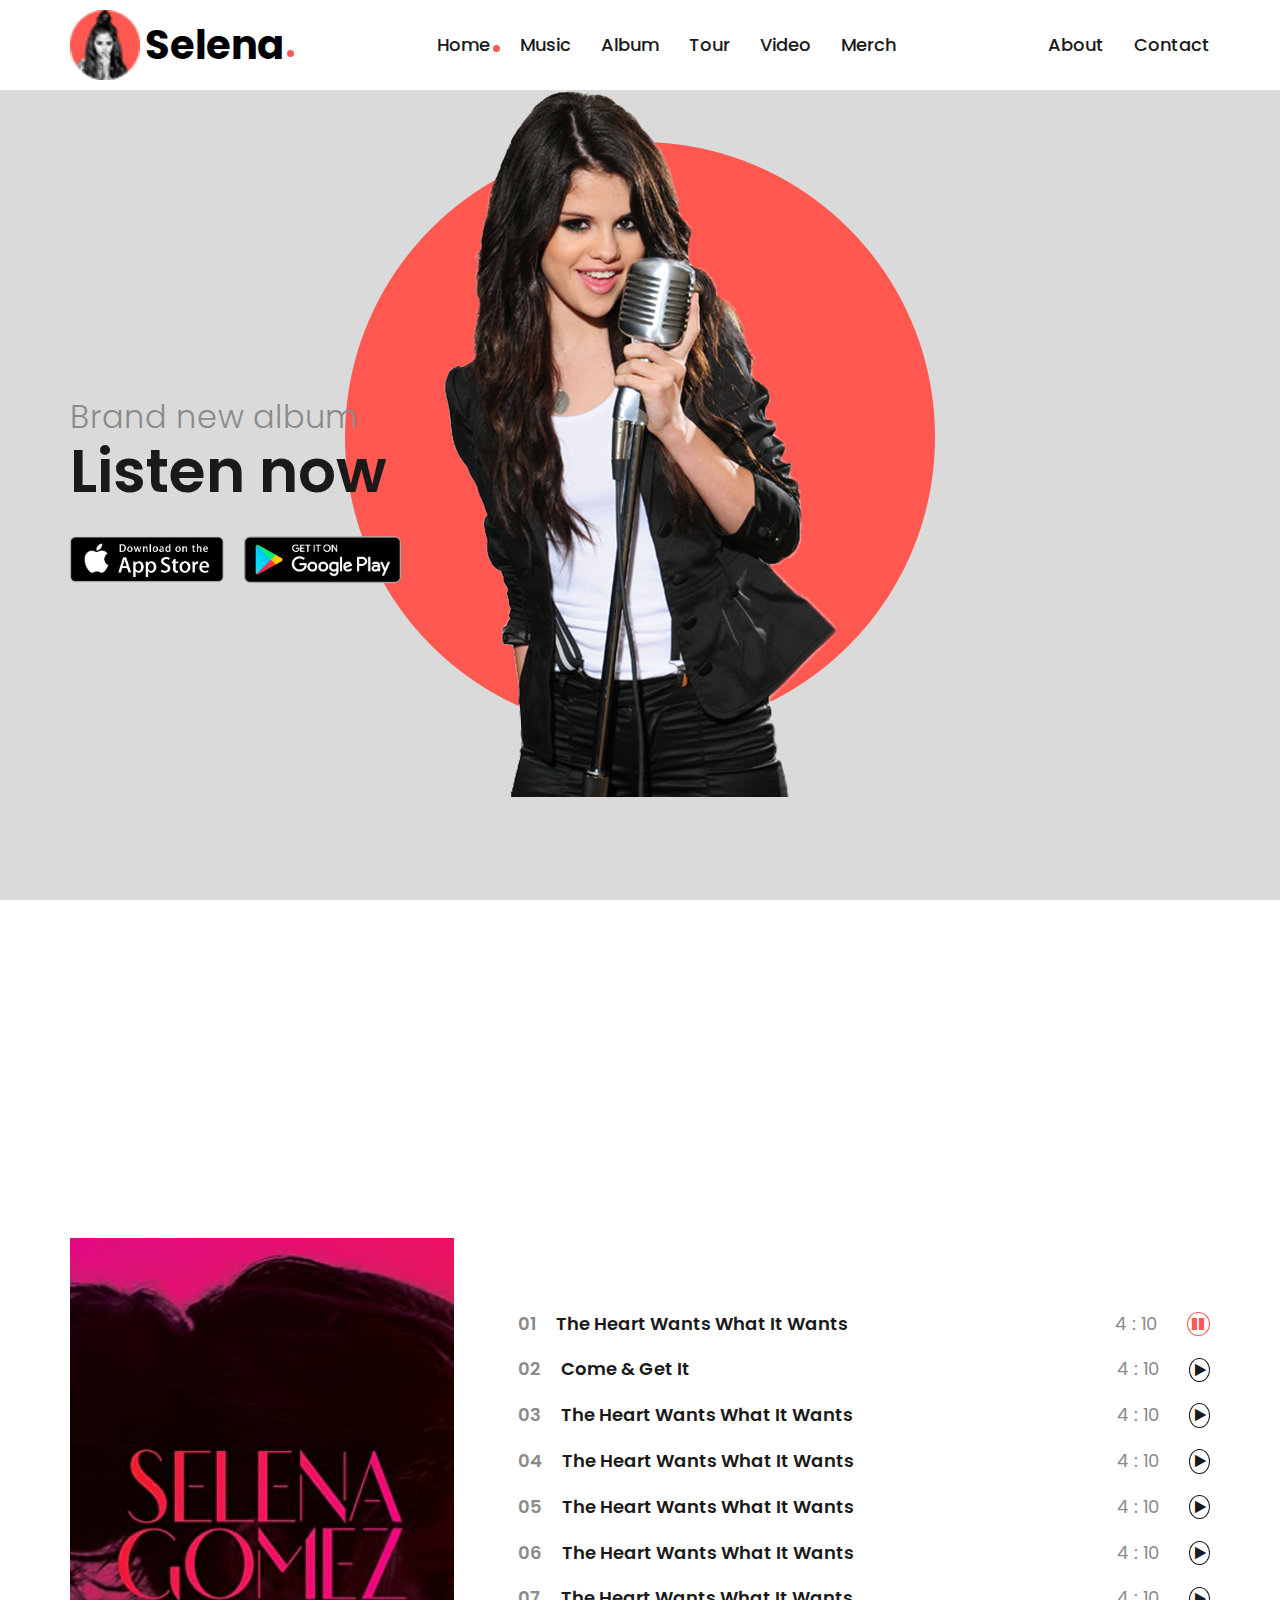
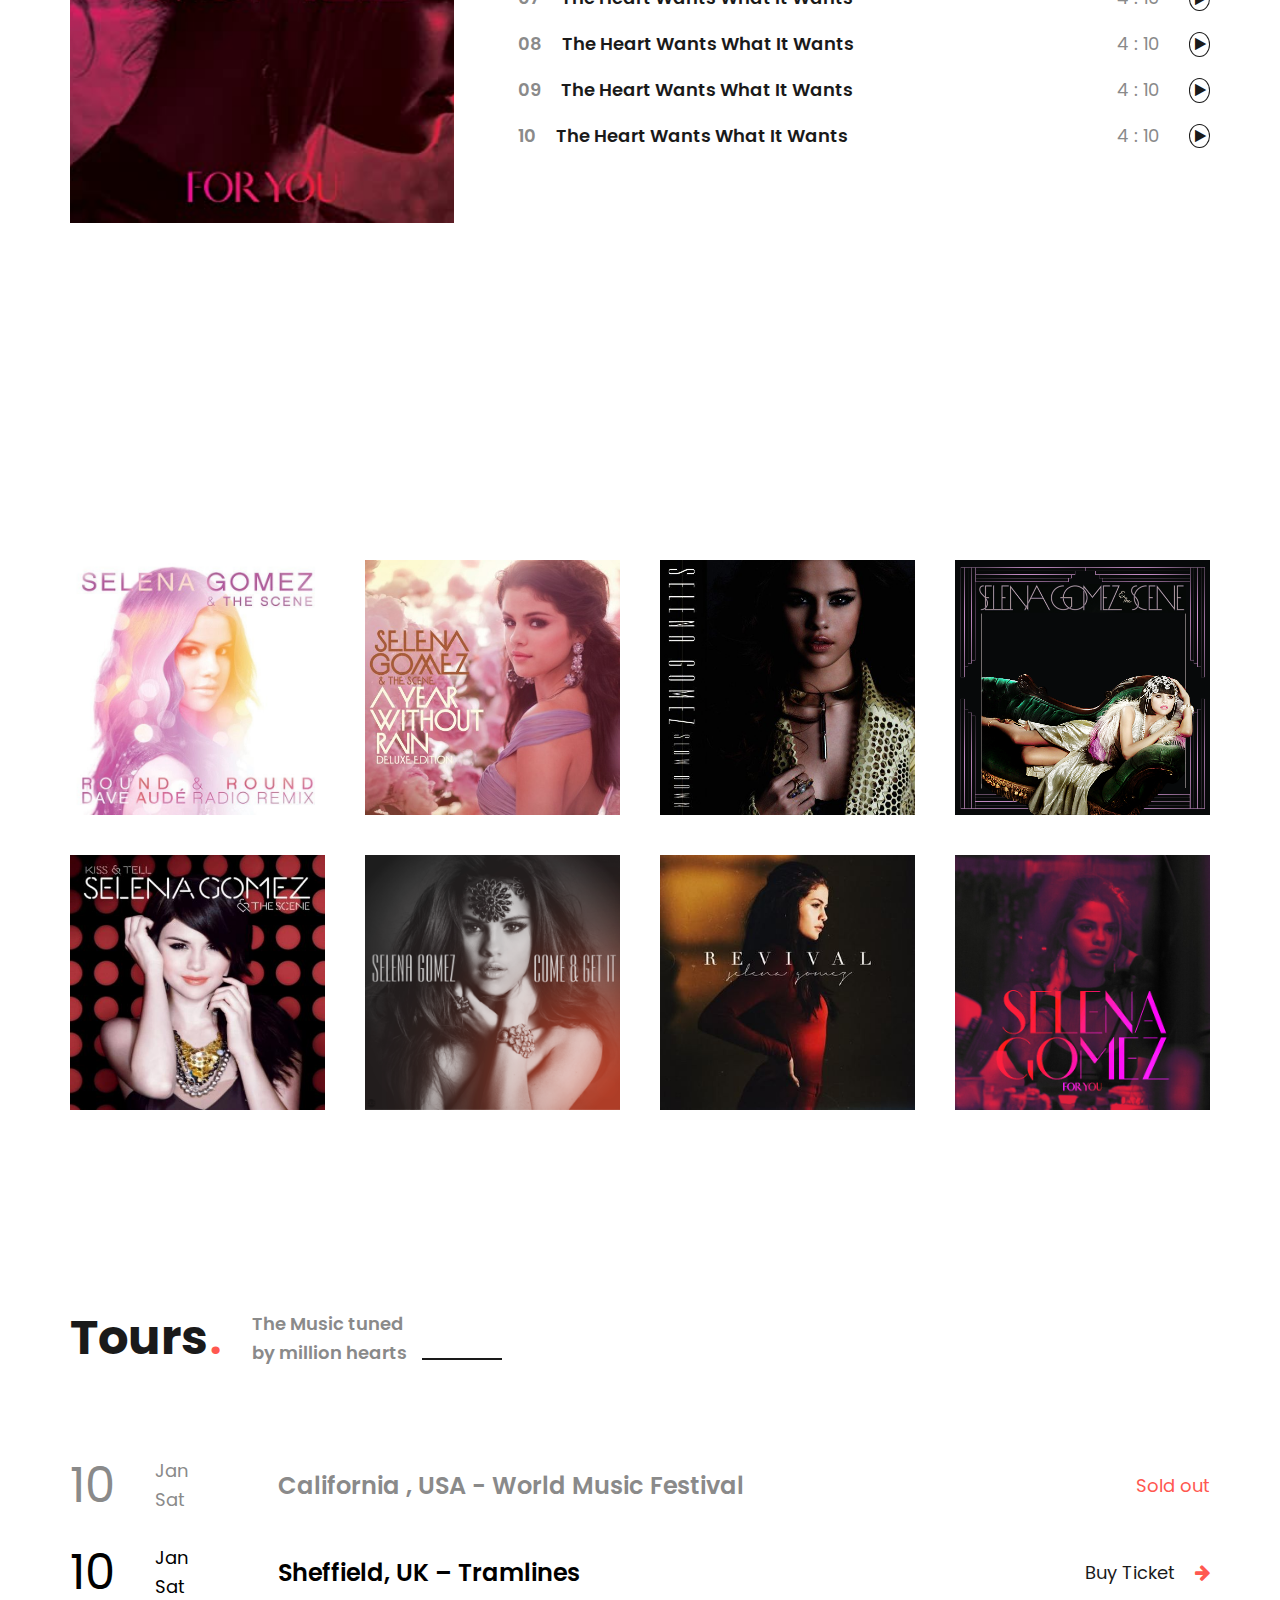
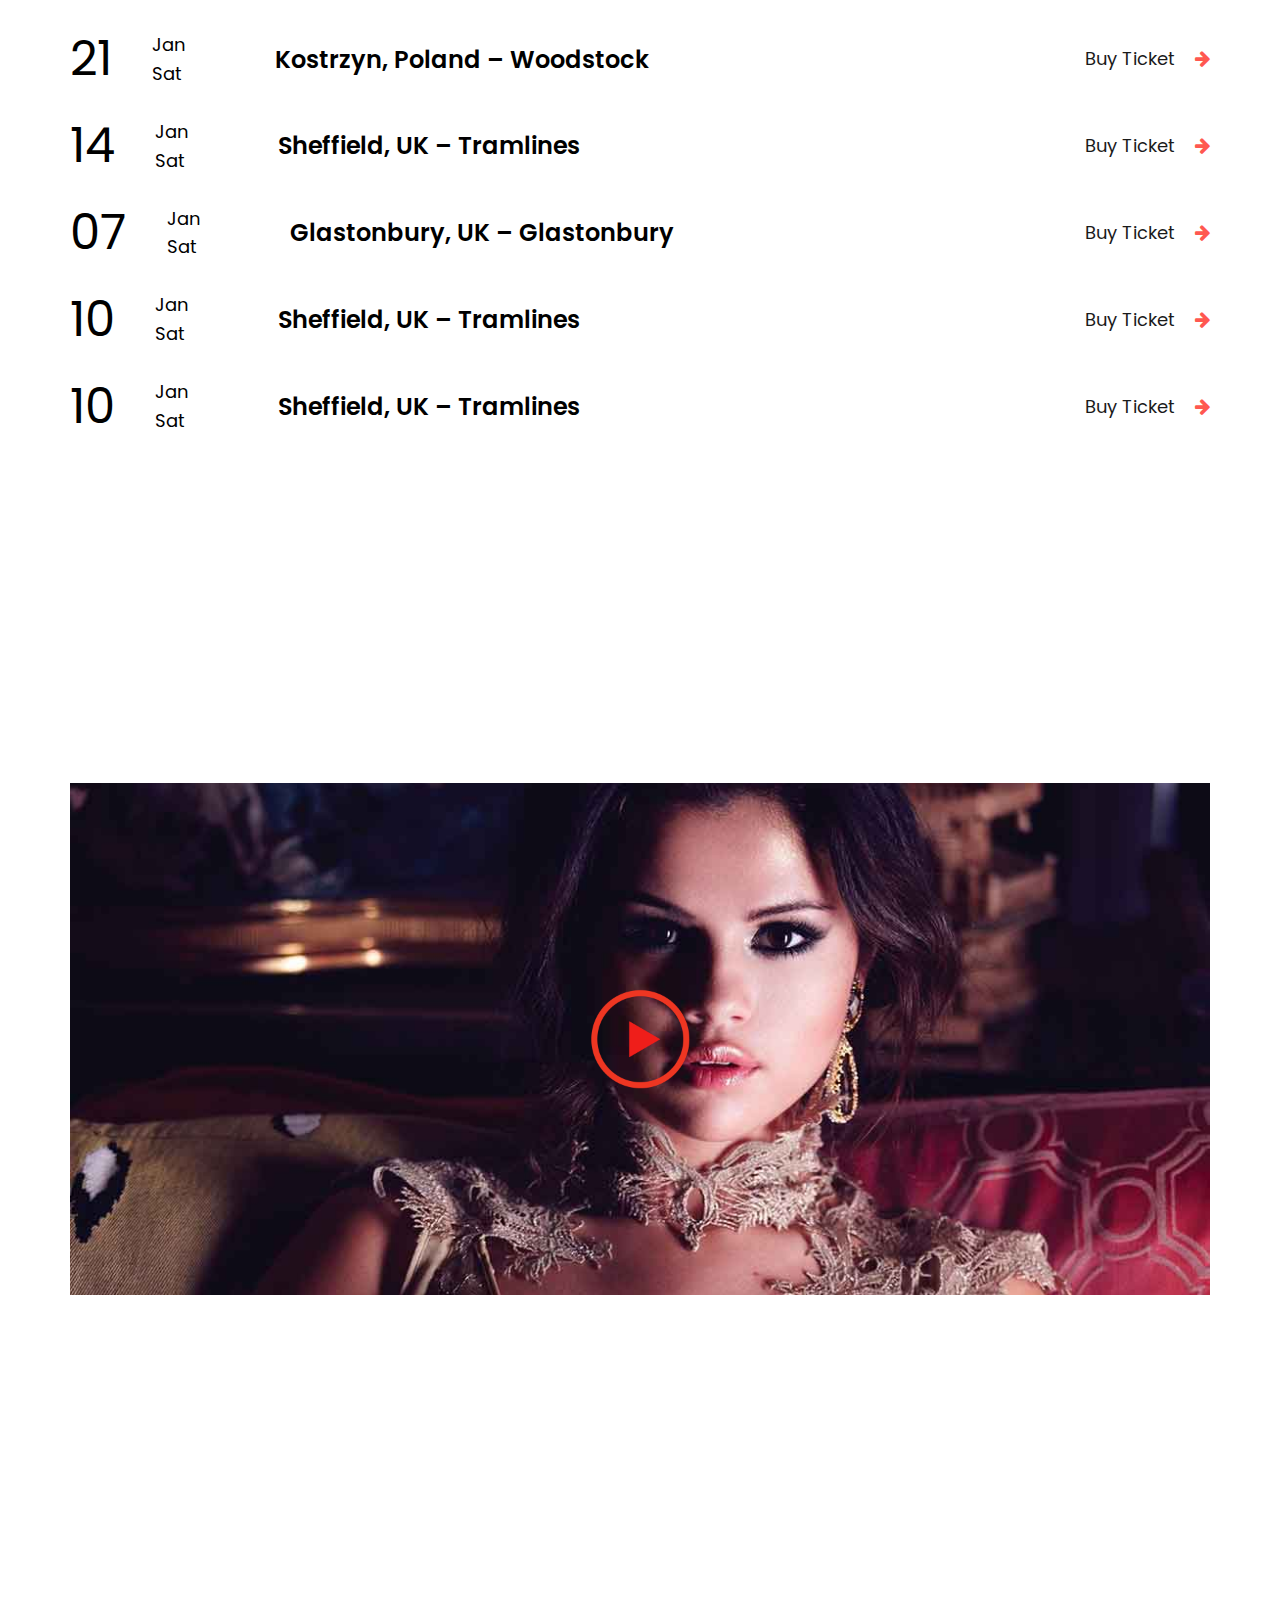
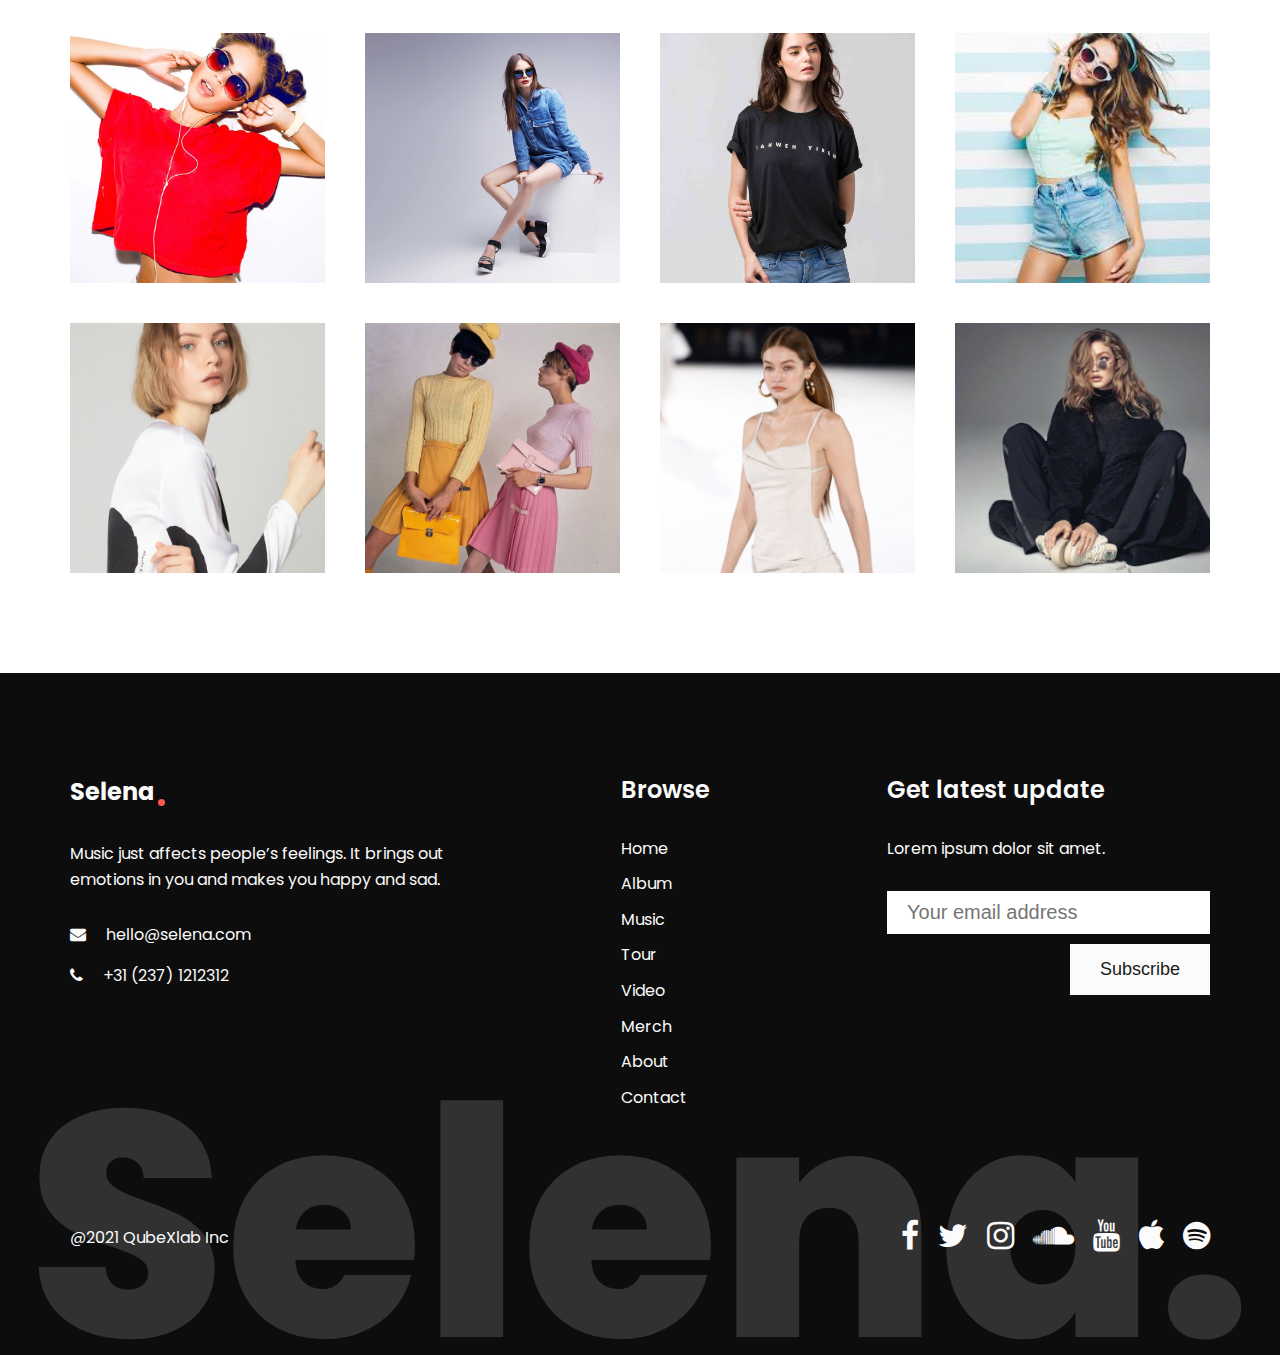
<file: index.html>
<!DOCTYPE html>
<html lang="en">
  <head>
    <meta charset="UTF-8" />
    <meta name="viewport" content="width=device-width, initial-scale=1.0" />
    <meta http-equiv="X-UA-Compatible" content="ie=edge" />

    <link rel="stylesheet" href="css/animate.min.css" />
    <link rel="stylesheet" href="css/font-awesome.min.css" />
    <link rel="stylesheet" href="css/main.css" />
    <link rel="shortcut icon" type="image/png" href="img/favicon.png" />

    <title>Selena - Go solo</title>
  </head>
  <body>
    <header class="header">
      <div class="row header__content">
        <div class="header__logo">
          <img src="img/hero/logo.png" alt="" class="header__logo-img" />
          <div class="header__logo-text">Selena</div>
        </div>
        <nav class="header__main-nav">
          <ul>
            <li><a class="active" href="">Home</a></li>
            <li><a href="#home-music">Music</a></li>
            <li><a href="#home-album">Album</a></li>
            <li><a href="#home-tour">Tour</a></li>
            <li><a href="#home-video">Video</a></li>
            <li><a href="#home-merch">Merch</a></li>
          </ul>
        </nav>
        <nav class="header__side-nav">
          <ul>
            <li><a href="">About</a></li>
            <li><a href="">Contact</a></li>
          </ul>
        </nav>

        <div class="header__humbergar">
          <label class="menu">
            <input type="checkbox" checked />
            <div>
              <span></span>
              <span></span>
            </div>
          </label>
        </div>
      </div>

      <div class="header-mini-nav">
        <ul>
          <li><a class="active" href="">Home</a></li>
          <li><a href="#home-music">Music</a></li>
          <li><a href="#home-album">Album</a></li>
          <li><a href="#home-tour">Tour</a></li>
          <li><a href="#home-video">Video</a></li>
          <li><a href="#home-merch">Merch</a></li>
          <li><a href="">About</a></li>
          <li><a href="">Contact</a></li>
        </ul>
      </div>
    </header>
    <section class="section-slider">
      <div class="row">
        <div class="slider">
          <div class="slider__img">
            <img src="img/hero/hero-slide-1-selena-image.png" alt="" />
          </div>
          <div class="slider__text">
            <h3 class="heading-tertiary">Brand new album</h3>
            <h2 class="heading-primary u-mb-md">Listen <span>now</span></h2>
            <div class="app-button">
              <a href="#" class="app-button__ios"
                ><img src="img/Apple-appstore-button.png" alt="" /></a
              ><a href="" class="app-button__android"
                ><img src="img/google-app-store-button.png" alt=""
              /></a>
            </div>
          </div>
        </div>
      </div>
    </section>
    <section class="section-album" id="home-album">
      <div class="row">
        <div class="title title--train u-mb-lg">
          <h2 class="heading-secondary">Album<span>.</span></h2>
          <p class="title__text">
            Exclusive songs <br />
            from latest release
          </p>
        </div>

        <div class="album">
          <div class="album__img">
            <img src="img/Album.jpg" alt="" />
          </div>
          <div class="album__contents">
            <div class="album__content">
              <a href="#" class="album__name"
                ><span>01</span>The Heart Wants What It Wants</a
              >
              <div class="album__break"></div>
              <div class="album__duration">4 : 10</div>
              <a href="#" class="album__play album__play-pause"
                ><i class="fa fa-pause"></i
              ></a>
            </div>
            <div class="album__content">
              <a href="#" class="album__name"><span>02</span>Come & Get It </a>
              <div class="album__duration">4 : 10</div>
              <a href="#" class="album__play"><i class="fa fa-play"></i></a>
            </div>
            <div class="album__content">
              <a href="#" class="album__name"
                ><span>03</span>The Heart Wants What It Wants</a
              >
              <div class="album__duration">4 : 10</div>
              <a href="#" class="album__play"><i class="fa fa-play"></i></a>
            </div>
            <div class="album__content">
              <a href="#" class="album__name"
                ><span>04</span>The Heart Wants What It Wants</a
              >
              <div class="album__duration">4 : 10</div>
              <a href="#" class="album__play"><i class="fa fa-play"></i></a>
            </div>
            <div class="album__content">
              <a href="#" class="album__name"
                ><span>05</span>The Heart Wants What It Wants</a
              >
              <div class="album__duration">4 : 10</div>
              <a href="#" class="album__play"><i class="fa fa-play"></i></a>
            </div>
            <div class="album__content">
              <a href="#" class="album__name"
                ><span>06</span>The Heart Wants What It Wants</a
              >
              <div class="album__duration">4 : 10</div>
              <a href="#" class="album__play"><i class="fa fa-play"></i></a>
            </div>
            <div class="album__content">
              <a href="#" class="album__name"
                ><span>07</span>The Heart Wants What It Wants</a
              >
              <div class="album__duration">4 : 10</div>
              <a href="#" class="album__play"><i class="fa fa-play"></i></a>
            </div>
            <div class="album__content">
              <a href="#" class="album__name"
                ><span>08</span>The Heart Wants What It Wants</a
              >
              <div class="album__duration">4 : 10</div>
              <a href="#" class="album__play"><i class="fa fa-play"></i></a>
            </div>
            <div class="album__content">
              <a href="#" class="album__name"
                ><span>09</span>The Heart Wants What It Wants</a
              >
              <div class="album__duration">4 : 10</div>
              <a href="#" class="album__play"><i class="fa fa-play"></i></a>
            </div>
            <div class="album__content">
              <a href="#" class="album__name"
                ><span>10</span>The Heart Wants What It Wants</a
              >
              <div class="album__duration">4 : 10</div>
              <a href="#" class="album__play"><i class="fa fa-play"></i></a>
            </div>
          </div>
        </div>
      </div>
    </section>
    <section class="section-music" id="home-music">
      <div class="row">
        <div class="title title--train u-mb-lg">
          <h2 class="heading-secondary">Music</h2>
          <p class="title__text">
            The Music tuned <br />
            by million hearts
          </p>
        </div>

        <div class="music-container">
          <div class="music">
            <img src="img/Music-covers/music-1.jpg" alt="" />
            <div class="music__name">
              <p>Album name</p>
              <h4 class="heading-tetra">Song name</h4>
            </div>
          </div>
          <div class="music">
            <img src="img/Music-covers/music-2.jpg" alt="" />
            <div class="music__name">
              <p>Album name</p>
              <h4 class="heading-tetra">Song name</h4>
            </div>
          </div>
          <div class="music">
            <img src="img/Music-covers/music-3.jpg" alt="" />
            <div class="music__name">
              <p>Album name</p>
              <h4 class="heading-tetra">Song name</h4>
            </div>
          </div>
          <div class="music">
            <img src="img/Music-covers/Music-4.png" alt="" />
            <div class="music__name">
              <p>Album name</p>
              <h4 class="heading-tetra">Song name</h4>
            </div>
          </div>
          <div class="music">
            <img src="img/Music-covers/music-5.jpg" alt="" />
            <div class="music__name">
              <p>Album name</p>
              <h4 class="heading-tetra">Song name</h4>
            </div>
          </div>
          <div class="music">
            <img src="img/Music-covers/music-6.png" alt="" />
            <div class="music__name">
              <p>Album name</p>
              <h4 class="heading-tetra">Song name</h4>
            </div>
          </div>
          <div class="music">
            <img src="img/Music-covers/music-7.jpg" alt="" />
            <div class="music__name">
              <p>Album name</p>
              <h4 class="heading-tetra">Song name</h4>
            </div>
          </div>
          <div class="music">
            <img src="img/Music-covers/music-8.jpg" alt="" />
            <div class="music__name">
              <p>Album name</p>
              <h4 class="heading-tetra">Song name</h4>
            </div>
          </div>
        </div>
      </div>
    </section>
    <section class="section-tours" id="home-tour">
      <div class="row">
        <div class="title title--train u-mb-lg">
          <!-- <h2 class="heading-secondary">Tours</h2> -->
          <h2 class="heading-secondary">Tours<span>.</span></h2>
          <p class="title__text">
            The Music tuned <br />
            by million hearts
          </p>
        </div>
        <div class="tour-container">
          <div class="tour tour--faded">
            <div class="tour__time">
              <div class="tour__date">10</div>
              <div class="tour__day">Jan <br />Sat</div>
            </div>
            <div class="tour__sell">
              <div class="tour__name">
                California , USA - World Music Festival
              </div>
              <div class="tour__ticket-sold">Sold out</div>
            </div>
          </div>
          <div class="tour">
            <div class="tour__time">
              <div class="tour__date">10</div>
              <div class="tour__day">Jan <br />Sat</div>
            </div>
            <div class="tour__sell">
              <div class="tour__name">Sheffield, UK – Tramlines</div>
              <a href="#" class="tour__action"
                >Buy Ticket <i class="fa fa-arrow-right"></i
              ></a>
            </div>
          </div>
          <div class="tour">
            <div class="tour__time">
              <div class="tour__date">21</div>
              <div class="tour__day">Jan <br />Sat</div>
            </div>
            <div class="tour__sell">
              <div class="tour__name">Kostrzyn, Poland – Woodstock</div>
              <a href="#" class="tour__action"
                >Buy Ticket <i class="fa fa-arrow-right"></i
              ></a>
            </div>
          </div>
          <div class="tour">
            <div class="tour__time">
              <div class="tour__date">14</div>
              <div class="tour__day">Jan <br />Sat</div>
            </div>
            <div class="tour__sell">
              <div class="tour__name">Sheffield, UK – Tramlines</div>
              <a href="#" class="tour__action"
                >Buy Ticket <i class="fa fa-arrow-right"></i
              ></a>
            </div>
          </div>
          <div class="tour">
            <div class="tour__time">
              <div class="tour__date">07</div>
              <div class="tour__day">Jan <br />Sat</div>
            </div>
            <div class="tour__sell">
              <div class="tour__name">Glastonbury, UK – Glastonbury</div>
              <a href="#" class="tour__action"
                >Buy Ticket <i class="fa fa-arrow-right"></i
              ></a>
            </div>
          </div>
          <div class="tour">
            <div class="tour__time">
              <div class="tour__date">10</div>
              <div class="tour__day">Jan <br />Sat</div>
            </div>
            <div class="tour__sell">
              <div class="tour__name">Sheffield, UK – Tramlines</div>
              <a href="#" class="tour__action"
                >Buy Ticket <i class="fa fa-arrow-right"></i
              ></a>
            </div>
          </div>
          <div class="tour">
            <div class="tour__time">
              <div class="tour__date">10</div>
              <div class="tour__day">Jan <br />Sat</div>
            </div>
            <div class="tour__sell">
              <div class="tour__name">Sheffield, UK – Tramlines</div>
              <a href="#" class="tour__action"
                >Buy Ticket <i class="fa fa-arrow-right"></i
              ></a>
            </div>
          </div>
        </div>
      </div>
    </section>
    <section class="section-video" id="home-video">
      <div class="row">
        <div class="title title--train u-mb-lg">
          <!-- <h2 class="heading-secondary">Video</h2> -->
          <h2 class="heading-secondary">Video<span>.</span></h2>
          <p class="title__text">
            The Music tuned <br />
            by million hearts
          </p>
        </div>
        <div class="video">
          <img src="img/Extra/video-img.jpg" alt="" class="video__img-1" />
          <img src="img/Video-play-icon.png" alt="" class="video__img-2" />
        </div>
      </div>
    </section>
    <section class="section-merch" id="home-merch">
      <div class="row">
        <div class="title title--train u-mb-lg">
          <!-- <h2 class="heading-secondary">Merch</h2> -->
          <h2 class="heading-secondary">Merch<span>.</span></h2>
          <p class="title__text">
            The Music tuned <br />
            by million hearts
          </p>
        </div>
        <div class="music-container">
          <div class="music">
            <img src="img/merch/merch-1.jpg" alt="" />
            <a href="#" class="music__cart">Add to cart</a>
          </div>
          <div class="music">
            <img src="img/merch/merch-2.jpg" alt="" />
            <a href="#" class="music__cart">Add to cart</a>
          </div>
          <div class="music">
            <img src="img/merch/merch-3.jpg" alt="" />
            <a href="#" class="music__cart">Add to cart</a>
          </div>
          <div class="music">
            <img src="img/merch/merch-4.jpg" alt="" />
            <a href="#" class="music__cart">Add to cart</a>
          </div>
          <div class="music">
            <img src="img/merch/merch-5.jpg" alt="" />
            <a href="#" class="music__cart">Add to cart</a>
          </div>
          <div class="music">
            <img src="img/merch/merch-6.jpg" alt="" />
            <a href="#" class="music__cart">Add to cart</a>
          </div>
          <div class="music">
            <img src="img/merch/merch-7.jpg" alt="" />
            <a href="#" class="music__cart">Add to cart</a>
          </div>
          <div class="music">
            <img src="img/merch/merch-8.jpg" alt="" />
            <a href="#" class="music__cart">Add to cart</a>
          </div>
        </div>
      </div>
    </section>
    <footer class="footer">
      <div class="row">
        <div class="footer__top u-mb-xl">
          <div class="footer__top-left">
            <a href="#" class="logo-text__footer u-mb-md">Selena</a>
            <div class="footer__top-text u-mb-md">
              Music just affects people’s feelings. It brings out emotions in
              you and makes you happy and sad.
            </div>
            <div class="footer__top-contact">
              <i class="fa fa-envelope"></i>hello@selena.com
            </div>
            <div class="footer__top-contact">
              <i class="fa fa-phone"></i>+31 (237) 1212312
            </div>
          </div>
          <div class="footer__top-middle">
            <h3 class="heading-tetra heading-tetra--footer u-mb-md">Browse</h3>
            <div class="footer__top-nav">
              <ul>
                <li><a href="#">Home</a></li>
                <li><a href="#">Album</a></li>
                <li><a href="#">Music</a></li>
                <li><a href="#">Tour</a></li>
                <li><a href="#">Video</a></li>
                <li><a href="#">Merch</a></li>
                <li><a href="#">About</a></li>
                <li><a href="#">Contact</a></li>
              </ul>
            </div>
          </div>
          <div class="footer__top-right">
            <h3 class="heading-tetra heading-tetra--footer u-mb-md">
              Get latest update
            </h3>
            <p class="u-mb-md">Lorem ipsum dolor sit amet.</p>
            <form action="">
              <input type="text" placeholder="Your email address" />
              <button>Subscribe</button>
            </form>
          </div>
        </div>
        <div class="footer__bottom">
          <p>@2021 QubeXlab Inc</p>
          <div class="socials">
            <a href=""><i class="fa fa-facebook fa-2x"></i></a>
            <a href=""><i class="fa fa-twitter fa-2x"></i></a>
            <a href=""><i class="fa fa-instagram fa-2x"></i></a>
            <a href=""><i class="fa fa-soundcloud fa-2x"></i></a>
            <a href=""><i class="fa fa-youtube fa-2x"></i></a>
            <a href=""><i class="fa fa-apple fa-2x"></i></a>
            <a href=""><i class="fa fa-spotify fa-2x"></i></a>
          </div>
        </div>
      </div>
    </footer>
  </body>
  <script src="js/jquery.min-2.2.4.js"></script>
  <script src="js/jquery.waypoints.min.js"></script>
  <script src="js/app.js"></script>
</html>
</file>
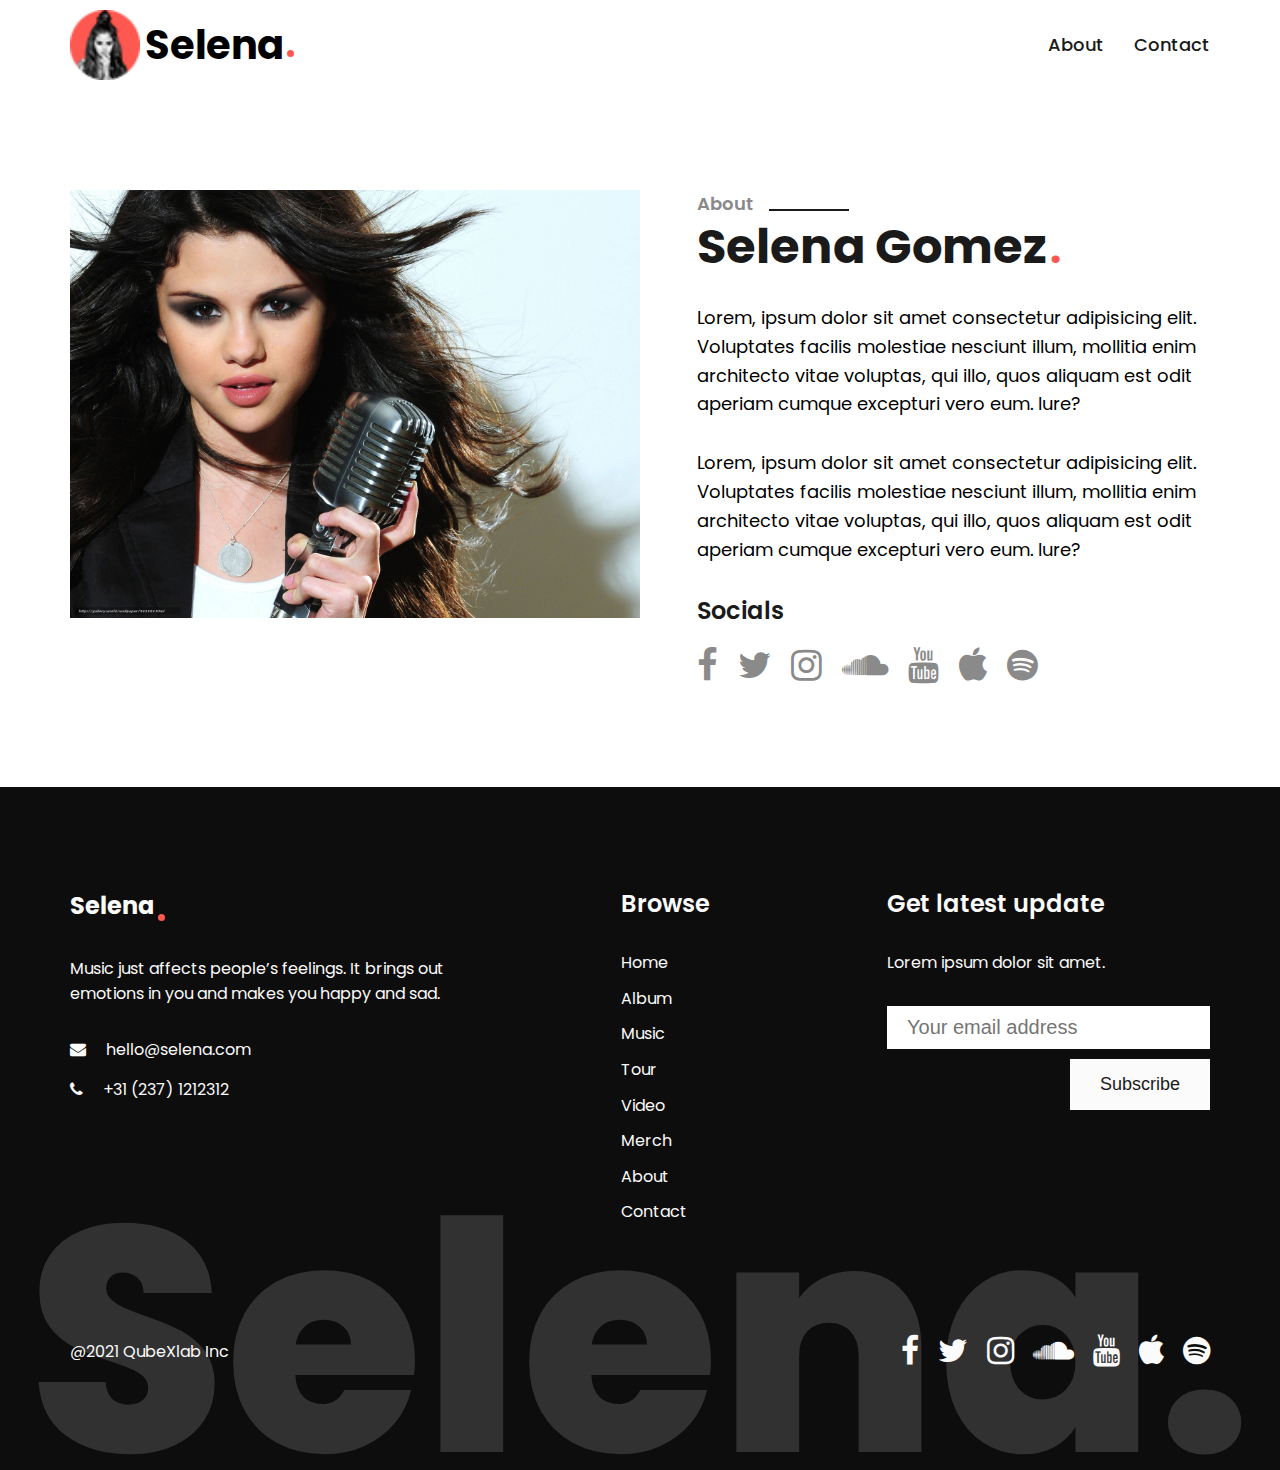
<file: about.html>
<!DOCTYPE html>
<html lang="en">
  <head>
    <meta charset="UTF-8" />
    <meta name="viewport" content="width=device-width, initial-scale=1.0" />
    <meta http-equiv="X-UA-Compatible" content="ie=edge" />

    <link
      href="https://fonts.googleapis.com/css?family=Josefin+Sans:300,400,400i|Nunito:300,300i"
      rel="stylesheet"
    />
    <link rel="stylesheet" href="css/font-awesome.min.css" />
    <link rel="stylesheet" href="css/main.css" />
    <link rel="shortcut icon" type="image/png" href="img/favicon.png" />

    <title>Selena - Go solo</title>
  </head>
  <body>
    <header class="header">
      <div class="row header__content">
        <div class="header__logo">
          <img src="img/hero/logo.png" alt="" class="header__logo-img" />
          <div class="header__logo-text">Selena</div>
        </div>
        <nav class="header__side-nav">
          <ul>
            <li><a href="about.html">About</a></li>
            <li><a href="contact.html">Contact</a></li>
          </ul>
        </nav>
        <div class="header__humbergar">
          <label class="menu">
            <input type="checkbox" checked />
            <div>
              <span></span>
              <span></span>
            </div>
          </label>
        </div>
      </div>
    </header>
    <main>
      <div class="row">
        <div class="about">
          <div class="about__img">
            <img src="img/Extra/362354_gallery.world.jpg" alt="" />
          </div>
          <div class="about__content">
            <div class="title title--level u-mb-md">
              <p class="title__text">About</p>
              <div>
                <!-- <h2 class="heading-secondary">Selena Gomez</h2> -->
                <h2 class="heading-secondary">Selena Gomez<span>.</span></h2>
              </div>
            </div>
            <div class="about__content-main u-mb-md">
              <p>
                Lorem, ipsum dolor sit amet consectetur adipisicing elit.
                Voluptates facilis molestiae nesciunt illum, mollitia enim
                architecto vitae voluptas, qui illo, quos aliquam est odit
                aperiam cumque excepturi vero eum. Iure?
              </p>
              <p>
                Lorem, ipsum dolor sit amet consectetur adipisicing elit.
                Voluptates facilis molestiae nesciunt illum, mollitia enim
                architecto vitae voluptas, qui illo, quos aliquam est odit
                aperiam cumque excepturi vero eum. Iure?
              </p>
            </div>
            <h3 class="heading-tetra heading-tetra--fat u-mb-sm">Socials</h3>
            <div class="socials socials--dark">
              <a href=""><i class="fa fa-facebook fa-2x"></i></a>
              <a href=""><i class="fa fa-twitter fa-2x"></i></a>
              <a href=""><i class="fa fa-instagram fa-2x"></i></a>
              <a href=""><i class="fa fa-soundcloud fa-2x"></i></a>
              <a href=""><i class="fa fa-youtube fa-2x"></i></a>
              <a href=""><i class="fa fa-apple fa-2x"></i></a>
              <a href=""><i class="fa fa-spotify fa-2x"></i></a>
            </div>
          </div>
        </div>
      </div>
    </main>

    <footer class="footer">
      <div class="row">
        <div class="footer__top u-mb-xl">
          <div class="footer__top-left">
            <a href="#" class="logo-text__footer u-mb-md">Selena</a>
            <div class="footer__top-text u-mb-md">
              Music just affects people’s feelings. It brings out emotions in
              you and makes you happy and sad.
            </div>
            <div class="footer__top-contact">
              <i class="fa fa-envelope"></i>hello@selena.com
            </div>
            <div class="footer__top-contact">
              <i class="fa fa-phone"></i>+31 (237) 1212312
            </div>
          </div>
          <div class="footer__top-middle">
            <h3 class="heading-tetra heading-tetra--footer u-mb-md">Browse</h3>
            <div class="footer__top-nav">
              <ul>
                <li><a href="#">Home</a></li>
                <li><a href="#">Album</a></li>
                <li><a href="#">Music</a></li>
                <li><a href="#">Tour</a></li>
                <li><a href="#">Video</a></li>
                <li><a href="#">Merch</a></li>
                <li><a href="#">About</a></li>
                <li><a href="#">Contact</a></li>
              </ul>
            </div>
          </div>
          <div class="footer__top-right">
            <h3 class="heading-tetra heading-tetra--footer u-mb-md">
              Get latest update
            </h3>
            <p class="u-mb-md">Lorem ipsum dolor sit amet.</p>
            <form action="">
              <input type="text" placeholder="Your email address" />
              <button>Subscribe</button>
            </form>
          </div>
        </div>
        <div class="footer__bottom">
          <p>@2021 QubeXlab Inc</p>
          <div class="socials">
            <a href=""><i class="fa fa-facebook fa-2x"></i></a>
            <a href=""><i class="fa fa-twitter fa-2x"></i></a>
            <a href=""><i class="fa fa-instagram fa-2x"></i></a>
            <a href=""><i class="fa fa-soundcloud fa-2x"></i></a>
            <a href=""><i class="fa fa-youtube fa-2x"></i></a>
            <a href=""><i class="fa fa-apple fa-2x"></i></a>
            <a href=""><i class="fa fa-spotify fa-2x"></i></a>
          </div>
        </div>
      </div>
    </footer>
  </body>
</html>
</file>
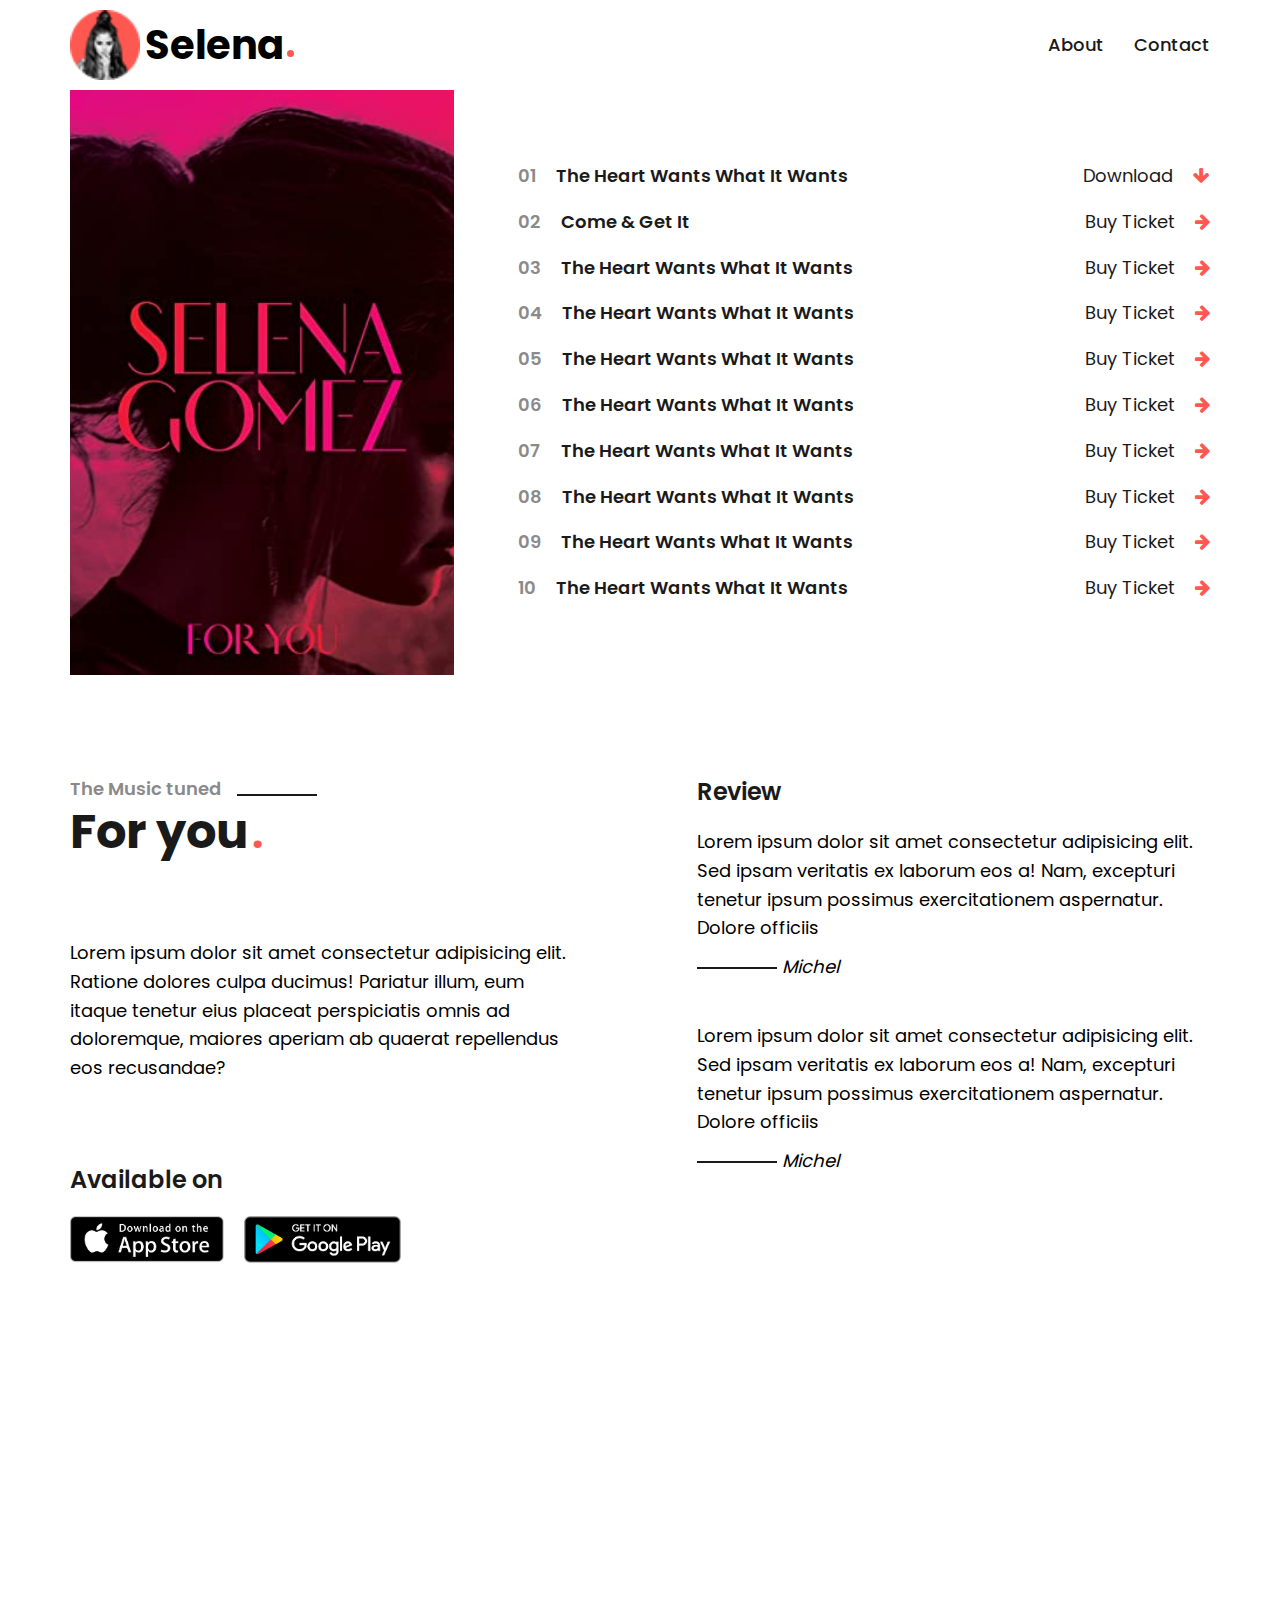
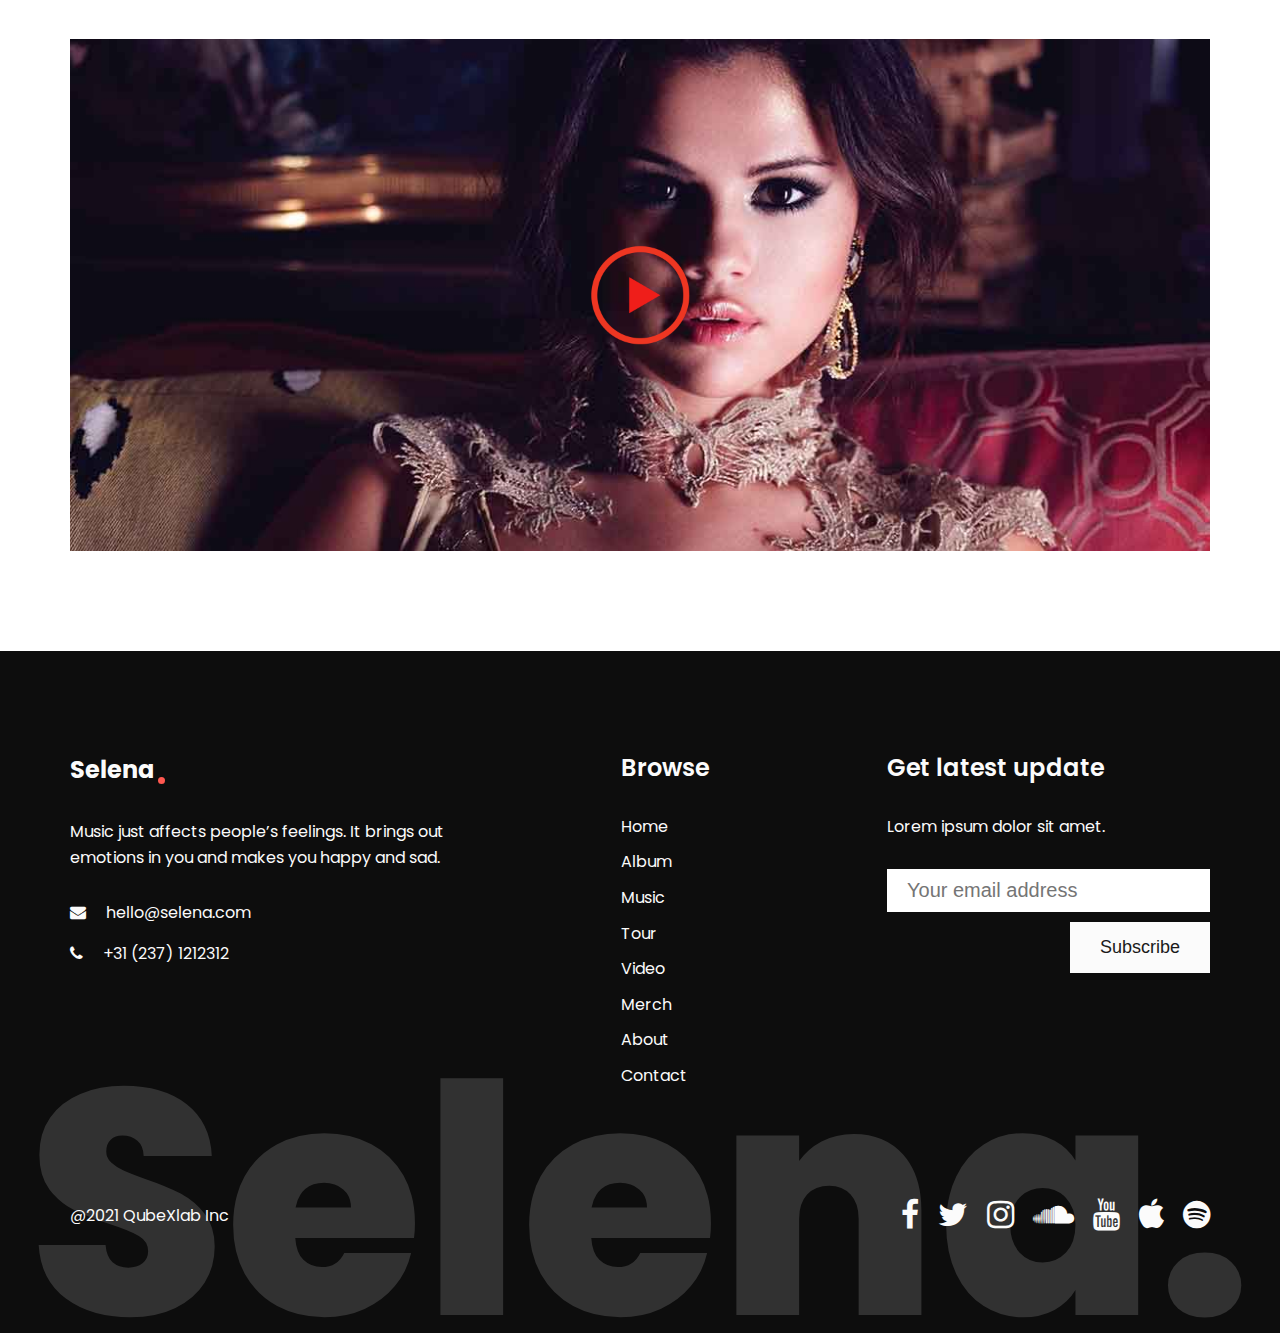
<file: album.html>
<!DOCTYPE html>
<html lang="en">
  <head>
    <meta charset="UTF-8" />
    <meta name="viewport" content="width=device-width, initial-scale=1.0" />
    <meta http-equiv="X-UA-Compatible" content="ie=edge" />

    <link
      href="https://fonts.googleapis.com/css?family=Josefin+Sans:300,400,400i|Nunito:300,300i"
      rel="stylesheet"
    />
    <link rel="stylesheet" href="css/font-awesome.min.css" />
    <link rel="stylesheet" href="css/main.css" />
    <link rel="shortcut icon" type="image/png" href="img/favicon.png" />

    <title>Selena - Go solo</title>
  </head>
  <body>
    <header class="header">
      <div class="row header__content">
        <div class="header__logo">
          <img src="img/hero/logo.png" alt="" class="header__logo-img" />
          <div class="header__logo-text">Selena</div>
        </div>
        <nav class="header__side-nav">
          <ul>
            <li><a href="about.html">About</a></li>
            <li><a href="contact.html">Contact</a></li>
          </ul>
        </nav>
        <div class="header__humbergar">
          <label class="menu">
            <input type="checkbox" checked />
            <div>
              <span></span>
              <span></span>
            </div>
          </label>
        </div>
      </div>
    </header>
    <main>
      <div class="row">
        <div class="album">
          <div class="album__img">
            <img src="img/Album.jpg" alt="" />
          </div>
          <div class="album__contents">
            <div class="album__content">
              <a href="#" class="album__name"
                ><span>01</span>The Heart Wants What It Wants</a
              >
              <a href="#" class="tour__action"
                >Download <i class="fa fa-arrow-down"></i
              ></a>
            </div>
            <div class="album__content">
              <a href="#" class="album__name"><span>02</span>Come & Get It </a>
              <a href="#" class="tour__action"
                >Buy Ticket <i class="fa fa-arrow-right"></i
              ></a>
            </div>
            <div class="album__content">
              <a href="#" class="album__name"
                ><span>03</span>The Heart Wants What It Wants</a
              >
              <a href="#" class="tour__action"
                >Buy Ticket <i class="fa fa-arrow-right"></i
              ></a>
            </div>
            <div class="album__content">
              <a href="#" class="album__name"
                ><span>04</span>The Heart Wants What It Wants</a
              >
              <a href="#" class="tour__action"
                >Buy Ticket <i class="fa fa-arrow-right"></i
              ></a>
            </div>
            <div class="album__content">
              <a href="#" class="album__name"
                ><span>05</span>The Heart Wants What It Wants</a
              >
              <a href="#" class="tour__action"
                >Buy Ticket <i class="fa fa-arrow-right"></i
              ></a>
            </div>
            <div class="album__content">
              <a href="#" class="album__name"
                ><span>06</span>The Heart Wants What It Wants</a
              >
              <a href="#" class="tour__action"
                >Buy Ticket <i class="fa fa-arrow-right"></i
              ></a>
            </div>
            <div class="album__content">
              <a href="#" class="album__name"
                ><span>07</span>The Heart Wants What It Wants</a
              >
              <a href="#" class="tour__action"
                >Buy Ticket <i class="fa fa-arrow-right"></i
              ></a>
            </div>
            <div class="album__content">
              <a href="#" class="album__name"
                ><span>08</span>The Heart Wants What It Wants</a
              >
              <a href="#" class="tour__action"
                >Buy Ticket <i class="fa fa-arrow-right"></i
              ></a>
            </div>
            <div class="album__content">
              <a href="#" class="album__name"
                ><span>09</span>The Heart Wants What It Wants</a
              >
              <a href="#" class="tour__action"
                >Buy Ticket <i class="fa fa-arrow-right"></i
              ></a>
            </div>
            <div class="album__content">
              <a href="#" class="album__name"
                ><span>10</span>The Heart Wants What It Wants</a
              >
              <a href="#" class="tour__action"
                >Buy Ticket <i class="fa fa-arrow-right"></i
              ></a>
            </div>
          </div>
        </div>
        <section class="section-about-testimonial">
          <div class="about__for-you">
            <div class="title title--level u-mb-lg">
              <p class="title__text">The Music tuned <br /></p>
              <div>
                <!-- <h2 class="heading-secondary">For you</h2> -->
                <h2 class="heading-secondary">For you<span>.</span></h2>
              </div>
            </div>
            <p class="u-mb-lg">
              Lorem ipsum dolor sit amet consectetur adipisicing elit. Ratione
              dolores culpa ducimus! Pariatur illum, eum itaque tenetur eius
              placeat perspiciatis omnis ad doloremque, maiores aperiam ab
              quaerat repellendus eos recusandae?
            </p>
            <h4 class="heading-tetra heading-tetra--fat u-mb-sm">
              Available on
            </h4>
            <div class="app-button">
              <a href="#" class="app-button__ios"
                ><img src="img/Apple-appstore-button.png" alt="" /></a
              ><a href="" class="app-button__android"
                ><img src="img/google-app-store-button.png" alt=""
              /></a>
            </div>
          </div>
          <div class="about__testimonial">
            <h4 class="heading-tetra heading-tetra--fat u-mb-sm">Review</h4>
            <blockquote>
              Lorem ipsum dolor sit amet consectetur adipisicing elit. Sed ipsam
              veritatis ex laborum eos a! Nam, excepturi tenetur ipsum possimus
              exercitationem aspernatur. Dolore officiis
              <cite class="">Michel</cite>
            </blockquote>
            <blockquote>
              Lorem ipsum dolor sit amet consectetur adipisicing elit. Sed ipsam
              veritatis ex laborum eos a! Nam, excepturi tenetur ipsum possimus
              exercitationem aspernatur. Dolore officiis
              <cite class="">Michel</cite>
            </blockquote>
          </div>
        </section>
      </div>
    </main>
    <section class="section-video">
      <div class="row">
        <div class="title title--level u-mb-lg">
          <p class="title__text">The Music tuned <br /></p>
          <div>
            <!-- <h2 class="heading-secondary">Video</h2> -->
            <h2 class="heading-secondary">Video<span>.</span></h2>
          </div>
        </div>
        <div class="video">
          <img src="img/Extra/video-img.jpg" alt="" class="video__img-1" />
          <img src="img/Video-play-icon.png" alt="" class="video__img-2" />
        </div>
      </div>
    </section>
    <footer class="footer">
      <div class="row">
        <div class="footer__top u-mb-xl">
          <div class="footer__top-left">
            <a href="#" class="logo-text__footer u-mb-md">Selena</a>
            <div class="footer__top-text u-mb-md">
              Music just affects people’s feelings. It brings out emotions in
              you and makes you happy and sad.
            </div>
            <div class="footer__top-contact">
              <i class="fa fa-envelope"></i>hello@selena.com
            </div>
            <div class="footer__top-contact">
              <i class="fa fa-phone"></i>+31 (237) 1212312
            </div>
          </div>
          <div class="footer__top-middle">
            <h3 class="heading-tetra heading-tetra--footer u-mb-md">Browse</h3>
            <div class="footer__top-nav">
              <ul>
                <li><a href="#">Home</a></li>
                <li><a href="#">Album</a></li>
                <li><a href="#">Music</a></li>
                <li><a href="#">Tour</a></li>
                <li><a href="#">Video</a></li>
                <li><a href="#">Merch</a></li>
                <li><a href="#">About</a></li>
                <li><a href="#">Contact</a></li>
              </ul>
            </div>
          </div>
          <div class="footer__top-right">
            <h3 class="heading-tetra heading-tetra--footer u-mb-md">
              Get latest update
            </h3>
            <p class="u-mb-md">Lorem ipsum dolor sit amet.</p>
            <form action="">
              <input type="text" placeholder="Your email address" />
              <button>Subscribe</button>
            </form>
          </div>
        </div>
        <div class="footer__bottom">
          <p>@2021 QubeXlab Inc</p>
          <div class="socials">
            <a href=""><i class="fa fa-facebook fa-2x"></i></a>
            <a href=""><i class="fa fa-twitter fa-2x"></i></a>
            <a href=""><i class="fa fa-instagram fa-2x"></i></a>
            <a href=""><i class="fa fa-soundcloud fa-2x"></i></a>
            <a href=""><i class="fa fa-youtube fa-2x"></i></a>
            <a href=""><i class="fa fa-apple fa-2x"></i></a>
            <a href=""><i class="fa fa-spotify fa-2x"></i></a>
          </div>
        </div>
      </div>
    </footer>
  </body>
</html>
</file>
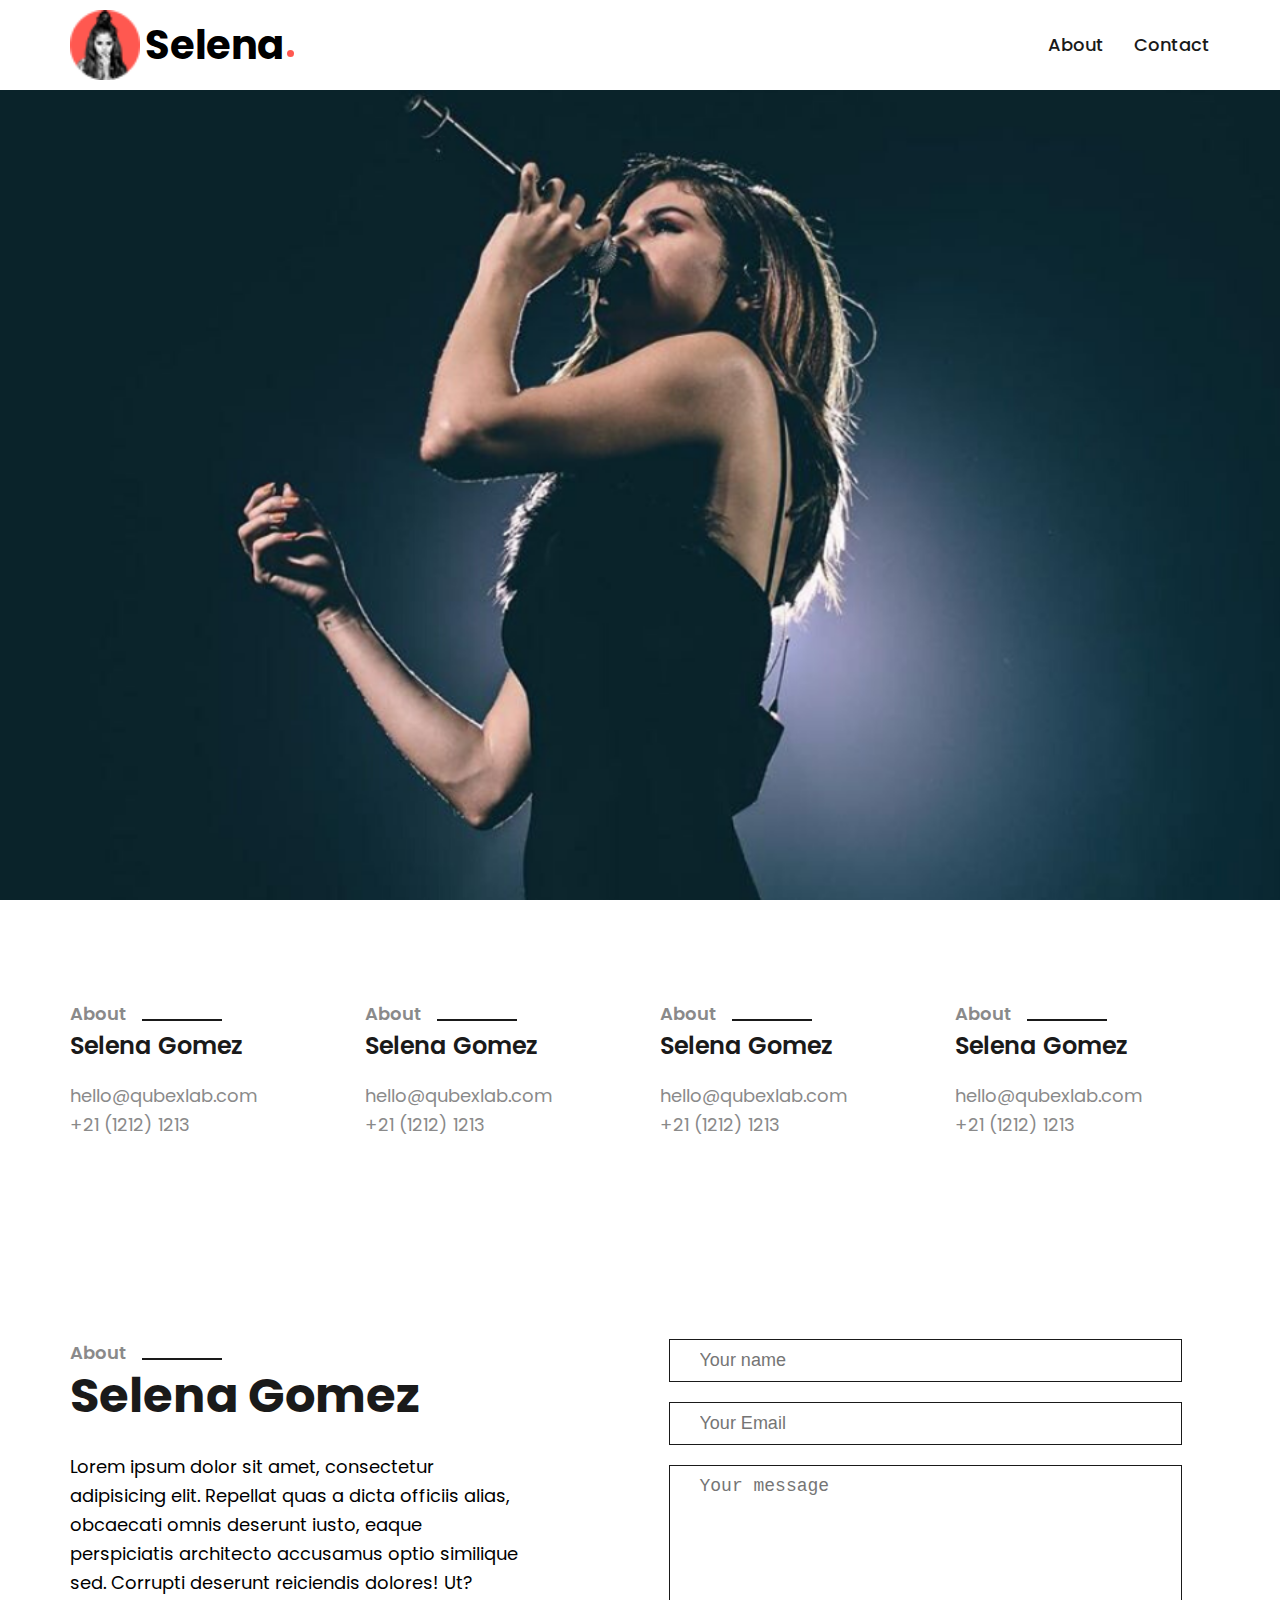
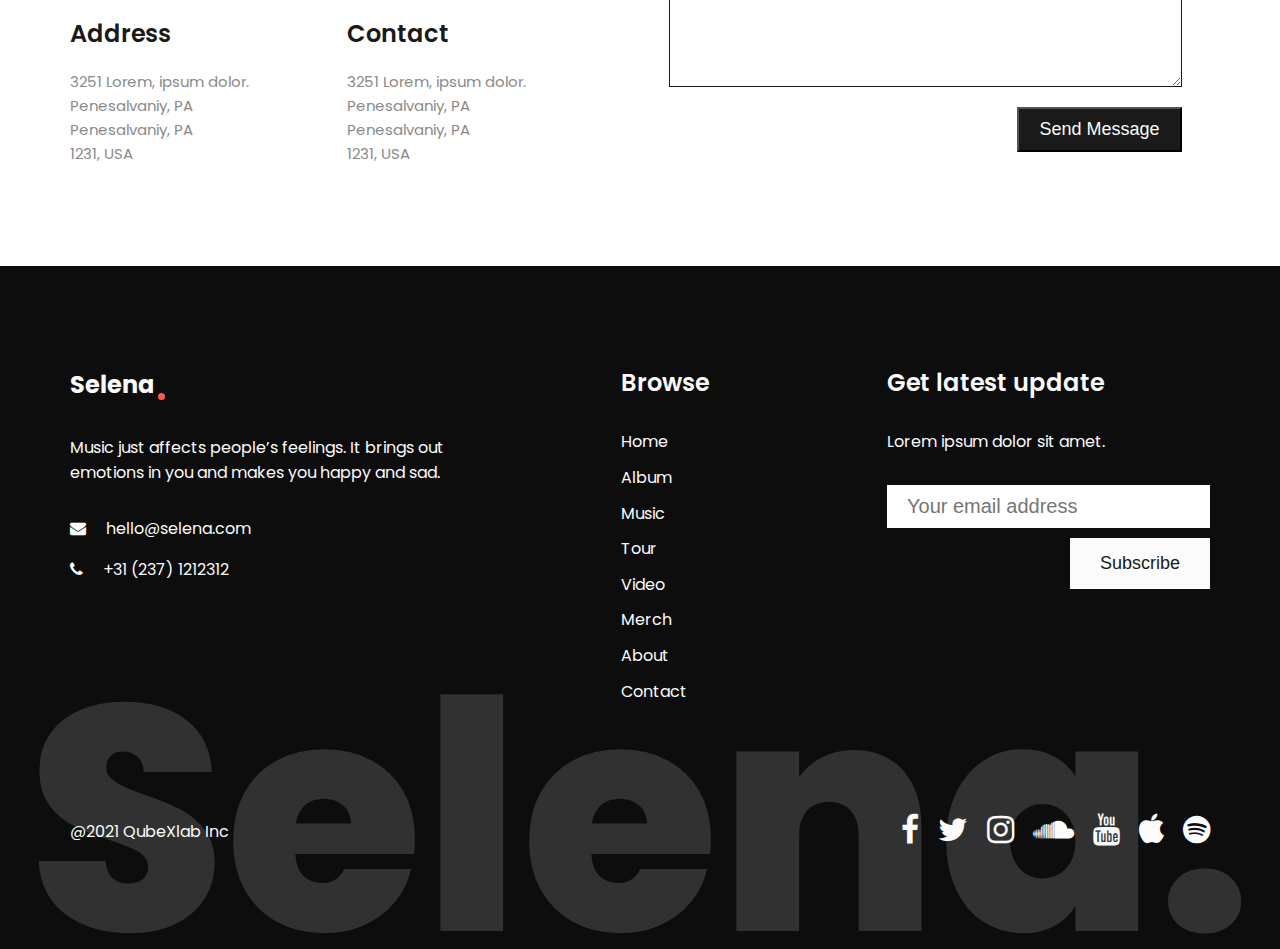
<file: contact.html>
<!DOCTYPE html>
<html lang="en">
  <head>
    <meta charset="UTF-8" />
    <meta name="viewport" content="width=device-width, initial-scale=1.0" />
    <meta http-equiv="X-UA-Compatible" content="ie=edge" />

    <link
      href="https://fonts.googleapis.com/css?family=Josefin+Sans:300,400,400i|Nunito:300,300i"
      rel="stylesheet"
    />
    <link rel="stylesheet" href="css/font-awesome.min.css" />
    <link rel="stylesheet" href="css/main.css" />
    <link rel="shortcut icon" type="image/png" href="img/favicon.png" />

    <title>Selena - Go solo</title>
  </head>
  <body>
    <header class="header">
      <div class="row header__content">
        <div class="header__logo">
          <img src="img/hero/logo.png" alt="" class="header__logo-img" />
          <div class="header__logo-text">Selena</div>
        </div>
        <nav class="header__side-nav">
          <ul>
            <li><a href="">About</a></li>
            <li><a href="">Contact</a></li>
          </ul>
        </nav>
        <div class="header__humbergar">
          <label class="menu">
            <input type="checkbox" checked />
            <div>
              <span></span>
              <span></span>
            </div>
          </label>
        </div>
      </div>
    </header>
    <section class="parallex contact-parallex"></section>
    <section class="section-contact-info">
      <div class="row">
        <div class="contact-info">
          <div class="contact-info__content">
            <div class="title title--level u-mb-sm">
              <p class="title__text">About</p>
              <h2 class="heading-tetra heading-tetra--fat">Selena Gomez</h2>
            </div>
            <p>hello@qubexlab.com</p>
            <p>+21 (1212) 1213</p>
          </div>
          <div class="contact-info__content">
            <div class="title title--level u-mb-sm">
              <p class="title__text">About</p>
              <h2 class="heading-tetra heading-tetra--fat">Selena Gomez</h2>
            </div>
            <p>hello@qubexlab.com</p>
            <p>+21 (1212) 1213</p>
          </div>
          <div class="contact-info__content">
            <div class="title title--level u-mb-sm">
              <p class="title__text">About</p>
              <h2 class="heading-tetra heading-tetra--fat">Selena Gomez</h2>
            </div>
            <p>hello@qubexlab.com</p>
            <p>+21 (1212) 1213</p>
          </div>
          <div class="contact-info__content">
            <div class="title title--level u-mb-sm">
              <p class="title__text">About</p>
              <h2 class="heading-tetra heading-tetra--fat">Selena Gomez</h2>
            </div>
            <p>hello@qubexlab.com</p>
            <p>+21 (1212) 1213</p>
          </div>
        </div>
      </div>
    </section>
    <section class="section-contact-form">
      <div class="row">
        <div class="contact-form">
          <div class="contact-form__desc">
            <div class="title title--level u-mb-md">
              <p class="title__text">About</p>
              <div>
                <h2 class="heading-secondary heading-secondary--level">
                  Selena Gomez
                </h2>
                <!-- <h2 class="heading-secondary">Selena Gomez<span>.</span></h2> -->
              </div>
            </div>
            <p class="u-mb-sm">
              Lorem ipsum dolor sit amet, consectetur adipisicing elit. Repellat
              quas a dicta officiis alias, obcaecati omnis deserunt iusto, eaque
              perspiciatis architecto accusamus optio similique sed. Corrupti
              deserunt reiciendis dolores! Ut?
            </p>
            <div class="contact-form__more">
              <div class="contact-form__more-address">
                <h4 class="heading-tetra heading-tetra--fat u-mb-sm">
                  Address
                </h4>
                <p>3251 Lorem, ipsum dolor.</p>
                <p>Penesalvaniy, PA</p>
                <p>Penesalvaniy, PA</p>
                <p>1231, USA</p>
              </div>
              <div class="contact-form__more-info">
                <h4 class="heading-tetra heading-tetra--fat u-mb-sm">
                  Contact
                </h4>
                <p>3251 Lorem, ipsum dolor.</p>
                <p>Penesalvaniy, PA</p>
                <p>Penesalvaniy, PA</p>
                <p>1231, USA</p>
              </div>
            </div>
          </div>
          <div class="contact-form__main">
            <form action="#">
              <input type="text" placeholder="Your name" />
              <input type="text" placeholder="Your Email" />
              <textarea
                name=""
                placeholder="Your message"
                id=""
                cols="30"
                rows="10"
              ></textarea>
              <button>Send Message</button>
            </form>
          </div>
        </div>
      </div>
    </section>
    <footer class="footer">
      <div class="row">
        <div class="footer__top u-mb-xl">
          <div class="footer__top-left">
            <a href="#" class="logo-text__footer u-mb-md">Selena</a>
            <div class="footer__top-text u-mb-md">
              Music just affects people’s feelings. It brings out emotions in
              you and makes you happy and sad.
            </div>
            <div class="footer__top-contact">
              <i class="fa fa-envelope"></i>hello@selena.com
            </div>
            <div class="footer__top-contact">
              <i class="fa fa-phone"></i>+31 (237) 1212312
            </div>
          </div>
          <div class="footer__top-middle">
            <h3 class="heading-tetra heading-tetra--footer u-mb-md">Browse</h3>
            <div class="footer__top-nav">
              <ul>
                <li><a href="#">Home</a></li>
                <li><a href="#">Album</a></li>
                <li><a href="#">Music</a></li>
                <li><a href="#">Tour</a></li>
                <li><a href="#">Video</a></li>
                <li><a href="#">Merch</a></li>
                <li><a href="#">About</a></li>
                <li><a href="#">Contact</a></li>
              </ul>
            </div>
          </div>
          <div class="footer__top-right">
            <h3 class="heading-tetra heading-tetra--footer u-mb-md">
              Get latest update
            </h3>
            <p class="u-mb-md">Lorem ipsum dolor sit amet.</p>
            <form action="">
              <input type="text" placeholder="Your email address" />
              <button>Subscribe</button>
            </form>
          </div>
        </div>
        <div class="footer__bottom">
          <p>@2021 QubeXlab Inc</p>
          <div class="socials">
            <a href=""><i class="fa fa-facebook fa-2x"></i></a>
            <a href=""><i class="fa fa-twitter fa-2x"></i></a>
            <a href=""><i class="fa fa-instagram fa-2x"></i></a>
            <a href=""><i class="fa fa-soundcloud fa-2x"></i></a>
            <a href=""><i class="fa fa-youtube fa-2x"></i></a>
            <a href=""><i class="fa fa-apple fa-2x"></i></a>
            <a href=""><i class="fa fa-spotify fa-2x"></i></a>
          </div>
        </div>
      </div>
    </footer>
  </body>
</html>
</file>
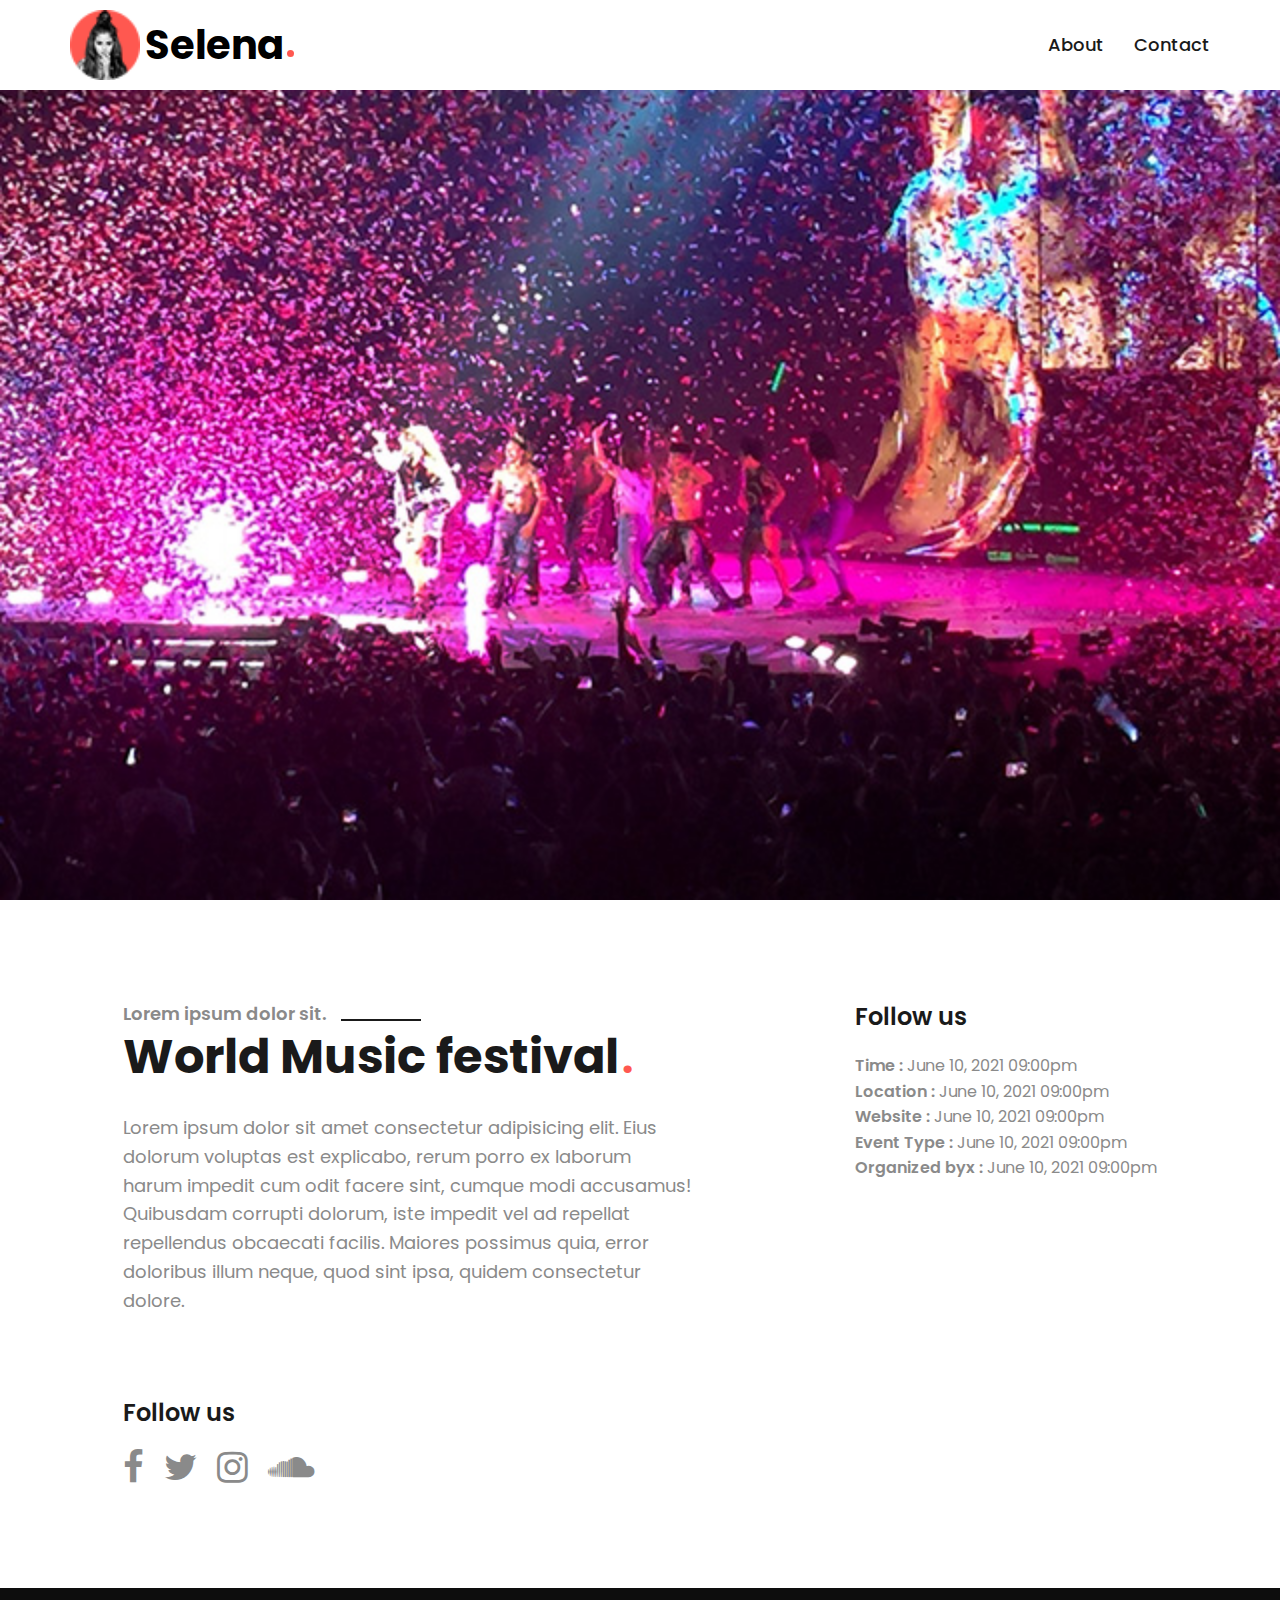
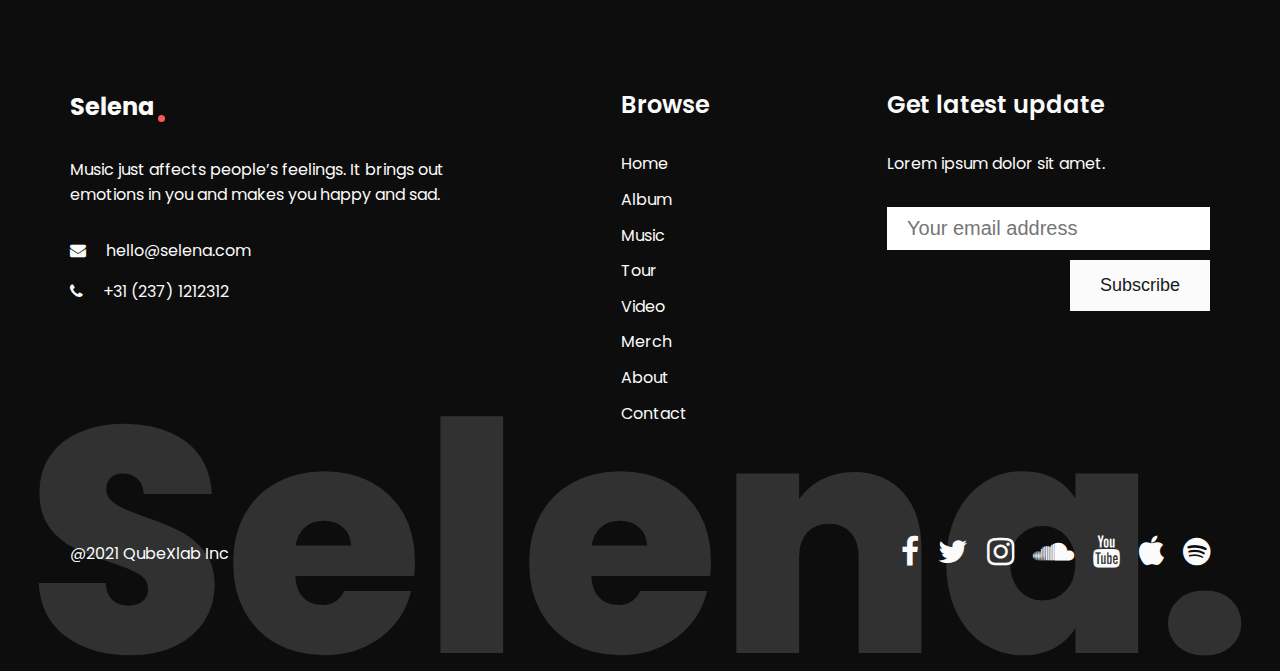
<file: tour.html>
<!DOCTYPE html>
<html lang="en">
  <head>
    <meta charset="UTF-8" />
    <meta name="viewport" content="width=device-width, initial-scale=1.0" />
    <meta http-equiv="X-UA-Compatible" content="ie=edge" />

    <link
      href="https://fonts.googleapis.com/css?family=Josefin+Sans:300,400,400i|Nunito:300,300i"
      rel="stylesheet"
    />
    <link rel="stylesheet" href="css/font-awesome.min.css" />
    <link rel="stylesheet" href="css/main.css" />
    <link rel="shortcut icon" type="image/png" href="img/favicon.png" />

    <title>Selena - Go solo</title>
  </head>
  <body>
    <header class="header">
      <div class="row header__content">
        <div class="header__logo">
          <img src="img/hero/logo.png" alt="" class="header__logo-img" />
          <div class="header__logo-text">Selena</div>
        </div>
        <nav class="header__side-nav">
          <ul>
            <li><a href="about.html">About</a></li>
            <li><a href="contact.html">Contact</a></li>
          </ul>
        </nav>
        <div class="header__humbergar">
          <label class="menu">
            <input type="checkbox" checked />
            <div>
              <span></span>
              <span></span>
            </div>
          </label>
        </div>
      </div>
    </header>
    <section class="parallex tour-parallex"></section>
    <main class="tour-main">
      <div class="row">
        <div class="tour-content">
          <div class="tour-content__desc">
            <div class="title title--level u-mb-md">
              <p class="title__text">Lorem ipsum dolor sit.</p>
              <div>
                <h2 class="heading-secondary">
                  World Music festival<span>.</span>
                </h2>
              </div>
            </div>
            <p class="u-text-gray u-mb-lg">
              Lorem ipsum dolor sit amet consectetur adipisicing elit. Eius
              dolorum voluptas est explicabo, rerum porro ex laborum harum
              impedit cum odit facere sint, cumque modi accusamus! Quibusdam
              corrupti dolorum, iste impedit vel ad repellat repellendus
              obcaecati facilis. Maiores possimus quia, error doloribus illum
              neque, quod sint ipsa, quidem consectetur dolore.
            </p>
            <div class="tour-content__socials">
              <h4 class="heading-tetra heading-tetra--fat u-mb-sm">
                Follow us
              </h4>
              <div class="socials socials--dark">
                <a href=""><i class="fa fa-facebook fa-2x"></i></a>
                <a href=""><i class="fa fa-twitter fa-2x"></i></a>
                <a href=""><i class="fa fa-instagram fa-2x"></i></a>
                <a href=""><i class="fa fa-soundcloud fa-2x"></i></a>
              </div>
            </div>
          </div>
          <div class="tour-content__map">
            <h4 class="heading-tetra heading-tetra--fat u-mb-sm">Follow us</h4>
            <div class="tour-content__address">
              <div>
                <span>Time : </span>
                June 10, 2021 09:00pm
              </div>
              <div>
                <span>Location : </span>
                June 10, 2021 09:00pm
              </div>
              <div>
                <span>Website : </span>
                June 10, 2021 09:00pm
              </div>
              <div>
                <span>Event Type : </span>
                June 10, 2021 09:00pm
              </div>
              <div>
                <span>Organized byx : </span>
                June 10, 2021 09:00pm
              </div>
            </div>
          </div>
        </div>
      </div>
    </main>

    <footer class="footer">
      <div class="row">
        <div class="footer__top u-mb-xl">
          <div class="footer__top-left">
            <a href="#" class="logo-text__footer u-mb-md">Selena</a>
            <div class="footer__top-text u-mb-md">
              Music just affects people’s feelings. It brings out emotions in
              you and makes you happy and sad.
            </div>
            <div class="footer__top-contact">
              <i class="fa fa-envelope"></i>hello@selena.com
            </div>
            <div class="footer__top-contact">
              <i class="fa fa-phone"></i>+31 (237) 1212312
            </div>
          </div>
          <div class="footer__top-middle">
            <h3 class="heading-tetra heading-tetra--footer u-mb-md">Browse</h3>
            <div class="footer__top-nav">
              <ul>
                <li><a href="#">Home</a></li>
                <li><a href="#">Album</a></li>
                <li><a href="#">Music</a></li>
                <li><a href="#">Tour</a></li>
                <li><a href="#">Video</a></li>
                <li><a href="#">Merch</a></li>
                <li><a href="#">About</a></li>
                <li><a href="#">Contact</a></li>
              </ul>
            </div>
          </div>
          <div class="footer__top-right">
            <h3 class="heading-tetra heading-tetra--footer u-mb-md">
              Get latest update
            </h3>
            <p class="u-mb-md">Lorem ipsum dolor sit amet.</p>
            <form action="">
              <input type="text" placeholder="Your email address" />
              <button>Subscribe</button>
            </form>
          </div>
        </div>
        <div class="footer__bottom">
          <p>@2021 QubeXlab Inc</p>
          <div class="socials">
            <a href=""><i class="fa fa-facebook fa-2x"></i></a>
            <a href=""><i class="fa fa-twitter fa-2x"></i></a>
            <a href=""><i class="fa fa-instagram fa-2x"></i></a>
            <a href=""><i class="fa fa-soundcloud fa-2x"></i></a>
            <a href=""><i class="fa fa-youtube fa-2x"></i></a>
            <a href=""><i class="fa fa-apple fa-2x"></i></a>
            <a href=""><i class="fa fa-spotify fa-2x"></i></a>
          </div>
        </div>
      </div>
    </footer>
  </body>
</html>
</file>
<file: css/main.css>
@font-face {
  font-family: "poppins";
  src: url(../../fonts/Poppins-Light.ttf);
  font-style: normal;
  font-weight: 300;
}

@font-face {
  font-family: "poppins";
  src: url(../../fonts/Poppins-Regular.ttf);
  font-style: normal;
  font-weight: 400;
}

@font-face {
  font-family: "poppins";
  src: url(../../fonts/Poppins-Medium.ttf);
  font-style: normal;
  font-weight: 500;
}

@font-face {
  font-family: "poppins";
  src: url(../../fonts/Poppins-SemiBold.ttf);
  font-style: normal;
  font-weight: 600;
}

@font-face {
  font-family: "poppins";
  src: url(../../fonts/Poppins-Bold.ttf);
  font-style: normal;
  font-weight: 700;
}

@font-face {
  font-family: "poppins";
  src: url(../../fonts/Poppins-ExtraBold.ttf);
  font-style: normal;
  font-weight: 900;
}

.header__main-nav ul, .header__side-nav ul, .header-mini-nav ul {
  list-style: none;
}

.header__main-nav ul li, .header__side-nav ul li, .header-mini-nav ul li {
  display: inline-block;
}

.header__main-nav ul li:not(:first-child), .header__side-nav ul li:not(:first-child), .header-mini-nav ul li:not(:first-child) {
  margin-left: 2.5rem;
}

.header__main-nav ul li a:link, .header__side-nav ul li a:link, .header-mini-nav ul li a:link, .header__main-nav ul li a:visited, .header__side-nav ul li a:visited, .header-mini-nav ul li a:visited {
  text-decoration: none;
  color: #1a1a1a;
  font-weight: 500;
}

.header__main-nav ul li a:hover, .header__side-nav ul li a:hover, .header-mini-nav ul li a:hover {
  position: relative;
  -webkit-transition: all 0.4s;
  transition: all 0.4s;
}

.header__main-nav ul li a:hover::after, .header__side-nav ul li a:hover::after, .header-mini-nav ul li a:hover::after {
  content: "";
  display: inline-block;
  height: 0.7rem;
  width: 0.7rem;
  border-radius: 50%;
  background-color: #ff5850;
  position: absolute;
  right: -1rem;
  bottom: 0.5rem;
}

.header__main-nav ul li a.active, .header__side-nav ul li a.active, .header-mini-nav ul li a.active {
  position: relative;
  -webkit-transition: all 0.4s;
  transition: all 0.4s;
}

.header__main-nav ul li a.active::after, .header__side-nav ul li a.active::after, .header-mini-nav ul li a.active::after {
  content: "";
  display: inline-block;
  height: 0.7rem;
  width: 0.7rem;
  border-radius: 50%;
  background-color: #ff5850;
  position: absolute;
  right: -1rem;
  bottom: 0.5rem;
}

/*Media query manager*/
*,
*::before,
*::after {
  margin: 0;
  padding: 0;
  -webkit-box-sizing: inherit;
          box-sizing: inherit;
}

html {
  font-size: 62.5%;
  -webkit-box-sizing: border-box;
          box-sizing: border-box;
}

@media (max-width: 71.25em) {
  html {
    font-size: 56.25%;
  }
}

@media (max-width: 56.25em) {
  html {
    font-size: 50%;
  }
}

body {
  font-family: "poppins";
  font-size: 1.8rem;
  font-weight: 400;
  text-rendering: optimizeLegibility;
  color: #000;
  line-height: 1.6;
}

.row {
  max-width: 114rem;
  margin: 0 auto;
}

@media (max-width: 1023px) {
  .row {
    padding: 0 2%;
  }
}

.section-album .title .heading-secondary,
.section-album .title p,
.section-music .title .heading-secondary,
.section-music .title p,
.section-video .title .heading-secondary,
.section-video .title p,
.section-merch .title .heading-secondary,
.section-merch .title p {
  opacity: 0;
}

.section-album .title .heading-secondary.animate__animated,
.section-album .title p.animate__animated,
.section-music .title .heading-secondary.animate__animated,
.section-music .title p.animate__animated,
.section-video .title .heading-secondary.animate__animated,
.section-video .title p.animate__animated,
.section-merch .title .heading-secondary.animate__animated,
.section-merch .title p.animate__animated {
  opacity: 1;
}

.heading-primary {
  font-size: 6rem;
  line-height: 1.125;
  font-weight: 600;
  color: #1a1a1a;
}

.heading-secondary {
  font-size: 4.8rem;
  line-height: 1.15;
  color: #1a1a1a;
}

.heading-secondary span {
  font-size: 4rem;
  display: inline-block;
  color: #ff5850 !important;
  margin-top: 3px;
  margin-left: 3px;
}

.heading-tertiary {
  font-size: 3.2rem;
  line-height: 1.35;
  font-weight: 300;
  color: #8a8a8a;
}

.heading-tertiary--indicator {
  position: relative;
  -webkit-transition: all 0.4s;
  transition: all 0.4s;
}

.heading-tertiary--indicator::after {
  content: "";
  display: inline-block;
  height: 0.7rem;
  width: 0.7rem;
  border-radius: 50%;
  background-color: #ff5850;
  position: absolute;
  right: -1rem;
  bottom: 0.5rem;
}

.heading-tetra {
  font-size: 2.4rem;
  line-height: 1.375;
  font-weight: 300;
  color: #8a8a8a;
}

.heading-tetra--fat {
  color: #1a1a1a;
  font-weight: 600;
}

.heading-tetra--footer {
  color: #fbfbfb;
  font-weight: 600;
}

.u-mb-sm {
  margin-bottom: 2rem;
}

.u-mb-md {
  margin-bottom: 3rem;
}

.u-mb-lg {
  margin-bottom: 8rem;
}

.u-mb-xl {
  margin-bottom: 10rem;
}

.u-text-gray {
  color: #8a8a8a;
}

.app-button > *:first-child {
  margin-right: 2rem;
  -webkit-transform: translateY(-3px);
          transform: translateY(-3px);
}

.app-button__ios, .app-button__android {
  height: 5rem;
  display: inline-block;
}

.app-button__ios img, .app-button__android img {
  height: 100%;
  display: inline-block;
}

.menu {
  --front: #0027ee;
  --back: #ff5850;
  --icon: white;
  -webkit-perspective: 600px;
          perspective: 600px;
  width: 48px;
  height: 48px;
  position: relative;
  cursor: pointer;
  -webkit-tap-highlight-color: transparent;
}

.menu input {
  display: none;
}

.menu input + div span {
  --rotateY: 0deg;
  --background: var(--front);
  -webkit-transform: rotateY(var(--rotateY));
          transform: rotateY(var(--rotateY));
  -webkit-transform-style: preserve-3d;
          transform-style: preserve-3d;
  position: absolute;
  left: 0;
  top: 0;
  width: 100%;
  height: 100%;
  border-radius: 50%;
  background: var(--background);
  -webkit-backface-visibility: hidden;
          backface-visibility: hidden;
  -webkit-transition: -webkit-transform 0.6s cubic-bezier(0.2, 0.64, 0.48, 1.24);
  transition: -webkit-transform 0.6s cubic-bezier(0.2, 0.64, 0.48, 1.24);
  transition: transform 0.6s cubic-bezier(0.2, 0.64, 0.48, 1.24);
  transition: transform 0.6s cubic-bezier(0.2, 0.64, 0.48, 1.24), -webkit-transform 0.6s cubic-bezier(0.2, 0.64, 0.48, 1.24);
}

.menu input + div span:before, .menu input + div span:after {
  --rotate: 0deg;
  content: "";
  position: absolute;
  width: 16px;
  height: 2px;
  border-radius: 1px;
  top: 50%;
  left: 50%;
  background: var(--icon);
  -webkit-backface-visibility: hidden;
          backface-visibility: hidden;
  -webkit-transform: translate(-50%, -50%) rotate(var(--rotate)) translateZ(6px);
          transform: translate(-50%, -50%) rotate(var(--rotate)) translateZ(6px);
}

.menu input + div span:first-child {
  --background: var(--back);
}

.menu input + div span:first-child:before {
  --rotate: -45deg;
}

.menu input + div span:first-child:after {
  --rotate: 45deg;
}

.menu input + div span:last-child {
  --rotateY: 180deg;
}

.menu input + div span:last-child:before {
  -webkit-box-shadow: 0 -5px 0 var(--icon), 0 5px 0 var(--icon);
          box-shadow: 0 -5px 0 var(--icon), 0 5px 0 var(--icon);
}

.menu input + div span:last-child:after {
  display: none;
}

.menu input:checked + div span:first-child {
  --rotateY: -180deg;
}

.menu input:checked + div span:last-child {
  --rotateY: 0deg;
}

.parallex {
  height: calc(100vh - 9rem);
  background-size: cover;
  background-position: top;
  background-attachment: fixed;
}

.slider__img {
  height: 100%;
  text-align: center;
}

.slider__text {
  position: absolute;
  top: 50%;
  -webkit-transform: translateY(-50%);
          transform: translateY(-50%);
}

@media (max-width: 56.25em) {
  .slider__text {
    margin-left: 2rem;
  }
  .slider__text span {
    color: #fbfbfb;
  }
}

@media (max-width: 37.5em) {
  .slider__text .heading-primary {
    color: #fbfbfb;
  }
}

.socials a {
  text-decoration: none;
  color: #fbfbfb;
}

.socials a:not(:first-child) {
  margin-left: 1.5rem;
}

.socials--dark a {
  color: #8a8a8a;
}

.title--train {
  display: -webkit-box;
  display: -ms-flexbox;
  display: flex;
}

@media (max-width: 37.5em) {
  .title--train {
    display: block;
  }
}

@media (max-width: 37.5em) {
  .title--train .heading-secondary {
    margin-bottom: 1rem;
  }
}

.title--train .title__text {
  margin-left: 3rem;
}

@media (max-width: 37.5em) {
  .title--train .title__text {
    margin-left: 0;
    display: inline-block;
  }
}

.title--level .title__text,
.title--level .heading-secondary {
  display: inline-block;
}

.title__text {
  font-style: 1.6rem;
  font-weight: 600;
  color: #8a8a8a;
  position: relative;
}

.title__text::after {
  content: "";
  display: inline-block;
  height: 2px;
  width: 8rem;
  background-color: #1a1a1a;
  position: absolute;
  bottom: 0.8rem;
  right: -9.5rem;
}

.album {
  display: -webkit-box;
  display: -ms-flexbox;
  display: flex;
  -webkit-box-align: center;
      -ms-flex-align: center;
          align-items: center;
}

@media (max-width: 37.5em) {
  .album {
    display: block;
    width: 90vw;
    margin: 0 auto;
  }
}

.album__img {
  height: 65vh;
  width: 30vw;
}

@media (max-width: 71.25em) {
  .album__img {
    width: 45vw;
  }
}

@media (max-width: 56.25em) {
  .album__img {
    width: 40vw;
    height: 60vh;
  }
}

@media (max-width: 37.5em) {
  .album__img {
    display: block;
    width: 90vw;
    margin-bottom: 5rem;
  }
}

.album__img img {
  height: 100%;
  width: 100%;
  -o-object-fit: cover;
     object-fit: cover;
}

.album__contents {
  margin-left: 5vw;
  -webkit-box-flex: 1;
      -ms-flex: 1;
          flex: 1;
}

@media (max-width: 37.5em) {
  .album__contents {
    margin-left: 0;
  }
}

.album__content {
  display: -webkit-box;
  display: -ms-flexbox;
  display: flex;
  -webkit-box-align: center;
      -ms-flex-align: center;
          align-items: center;
  -webkit-transition: all 0.3s;
  transition: all 0.3s;
}

.album__content:not(:last-child) {
  margin-bottom: 1.7rem;
}

.album__content:hover .album__name {
  color: #8a8a8a !important;
}

.album__name {
  margin-right: auto;
  text-decoration: none;
  color: #1a1a1a;
  font-weight: 600;
}

.album__name span {
  color: #8a8a8a;
  margin-right: 2rem;
}

@media (max-width: 56.25em) {
  .album__name {
    width: 18rem;
    white-space: nowrap;
    overflow: hidden;
    text-overflow: ellipsis;
  }
}

.album__duration {
  color: #8a8a8a;
}

@media (max-width: 37.5em) {
  .album__duration {
    display: none;
  }
}

.album__play {
  margin-left: 3rem;
  color: #1a1a1a;
  border: 1px solid #1a1a1a;
  border-radius: 50%;
  padding-left: 2px;
  padding-right: 3px;
  font-size: 1.4rem;
}

.album__play i {
  margin-left: 3px;
}

.album__play-pause {
  color: #ff5850;
  border: 1px solid #ff5850;
}

.album__play-pause i {
  margin-left: 0 !important;
  padding: 0;
  padding: 0 2px;
}

.footer {
  background-color: rgba(0, 0, 0, 0.95);
  color: #fbfbfb;
  font-size: 1.6rem;
  padding: 10rem 0;
  overflow: hidden;
  position: relative;
}

@media (max-width: 71.25em) {
  .footer {
    padding: 8rem 2rem;
  }
}

.footer__top {
  position: relative;
  display: -webkit-box;
  display: -ms-flexbox;
  display: flex;
  -webkit-box-pack: center;
      -ms-flex-pack: center;
          justify-content: center;
  z-index: 4;
}

@media (max-width: 56.25em) {
  .footer__top {
    display: block;
    width: 70%;
    margin: 0 auto;
  }
  .footer__top > * {
    margin-bottom: 4rem;
  }
}

.footer__top-left {
  -webkit-box-flex: 30%;
      -ms-flex: 30%;
          flex: 30%;
  margin-right: 15%;
}

.footer__top-middle {
  -webkit-box-flex: 20%;
      -ms-flex: 20%;
          flex: 20%;
}

.footer__top-right {
  -webkit-box-flex: 25%;
      -ms-flex: 25%;
          flex: 25%;
}

.footer__top-right input {
  width: 100%;
  padding: 1rem 2rem;
  border: none;
  font-size: 2rem;
}

@media (max-width: 56.25em) {
  .footer__top-right input {
    border-bottom: 1px solid #fbfbfb;
    background-color: transparent;
    margin-bottom: 2rem;
  }
}

.footer__top-right button {
  margin-left: auto;
  display: block;
  outline: none;
  border: none;
  padding: 1.5rem 3rem;
  background-color: #fbfbfb;
  color: #1a1a1a;
  font-size: 1.8rem;
  margin-top: 1rem;
}

.footer__top-nav ul {
  list-style: none;
}

.footer__top-nav ul a {
  text-decoration: none;
  color: #fbfbfb;
  margin-bottom: 1rem;
  display: inline-block;
}

.footer__top-nav ul a:hover {
  position: relative;
  -webkit-transition: all 0.4s;
  transition: all 0.4s;
}

.footer__top-nav ul a:hover::after {
  content: "";
  display: inline-block;
  height: 0.7rem;
  width: 0.7rem;
  border-radius: 50%;
  background-color: #ff5850;
  position: absolute;
  right: -1rem;
  bottom: 0.5rem;
}

.footer__top-contact {
  margin-bottom: 1.5rem;
}

.footer__top-contact i {
  font-size: 1.6rem;
  margin-right: 2rem;
}

.footer__bottom {
  position: relative;
  display: -webkit-box;
  display: -ms-flexbox;
  display: flex;
  -webkit-box-pack: justify;
      -ms-flex-pack: justify;
          justify-content: space-between;
  -webkit-box-align: center;
      -ms-flex-align: center;
          align-items: center;
  z-index: 4;
}

@media (max-width: 56.25em) {
  .footer__bottom {
    -webkit-box-orient: vertical;
    -webkit-box-direction: reverse;
        -ms-flex-direction: column-reverse;
            flex-direction: column-reverse;
    -webkit-box-align: start;
        -ms-flex-align: start;
            align-items: flex-start;
    width: 70%;
    margin: 0 auto;
    margin-top: 10rem;
  }
  .footer__bottom > * {
    margin-bottom: 2rem;
  }
}

.footer::after {
  content: "Selena.";
  font-size: 32rem;
  font-weight: 900;
  position: absolute;
  z-index: 1;
  line-height: 1;
  bottom: -3rem;
  left: 50%;
  -webkit-transform: translateX(-50%);
          transform: translateX(-50%);
  color: #fbfbfb;
  opacity: 0.15;
}

@media (max-width: 71.25em) {
  .footer::after {
    font-size: 27rem;
  }
}

@media (max-width: 56.25em) {
  .footer::after {
    font-size: 23rem;
  }
}

@media (max-width: 37.5em) {
  .footer::after {
    font-size: 15rem;
    -webkit-transform: translateX(-10rem) rotate(90deg);
            transform: translateX(-10rem) rotate(90deg);
    left: -40%;
    top: 0;
  }
}

.logo-text__footer {
  font-size: 2.4rem;
  font-weight: 700;
  text-decoration: none;
  color: #fbfbfb;
  display: inline-block;
  position: relative;
  -webkit-transition: all 0.4s;
  transition: all 0.4s;
}

.logo-text__footer::after {
  content: "";
  display: inline-block;
  height: 0.7rem;
  width: 0.7rem;
  border-radius: 50%;
  background-color: #ff5850;
  position: absolute;
  right: -1rem;
  bottom: 0.5rem;
}

.logo-text__footer::after {
  bottom: 0.5rem;
}

.header {
  height: 9rem;
  position: relative;
}

.header__content {
  display: -webkit-box;
  display: -ms-flexbox;
  display: flex;
  -webkit-box-pack: justify;
      -ms-flex-pack: justify;
          justify-content: space-between;
  -webkit-box-align: center;
      -ms-flex-align: center;
          align-items: center;
}

.header__logo {
  display: -webkit-box;
  display: -ms-flexbox;
  display: flex;
  -webkit-box-align: center;
      -ms-flex-align: center;
          align-items: center;
  padding: 1rem 0;
}

.header__logo-img {
  height: 7rem;
  width: 7rem;
  margin-right: 0.5rem;
}

.header__logo-text {
  font-size: 4rem;
  font-weight: 700;
  position: relative;
  -webkit-transition: all 0.4s;
  transition: all 0.4s;
}

.header__logo-text::after {
  content: "";
  display: inline-block;
  height: 0.7rem;
  width: 0.7rem;
  border-radius: 50%;
  background-color: #ff5850;
  position: absolute;
  right: -1rem;
  bottom: 0.5rem;
}

.header__logo-text::after {
  bottom: 2rem;
}

@media (max-width: 56.25em) {
  .header__logo-text {
    font-size: 3.5rem;
  }
}

@media (max-width: 56.25em) {
  .header__main-nav {
    display: none;
  }
}

@media (max-width: 37.5em) {
  .header__side-nav {
    display: none;
  }
}

.header__humbergar {
  display: none;
}

@media (max-width: 37.5em) {
  .header__humbergar {
    display: -webkit-box;
    display: -ms-flexbox;
    display: flex;
  }
}

.header-mini-nav {
  position: absolute;
  background-color: #dadada;
  height: 0;
  width: 100%;
  -webkit-transition: all 0.5s;
  transition: all 0.5s;
}

.header-mini-nav li {
  display: block !important;
  margin-left: 2.5rem;
}

.header-mini-nav.active {
  z-index: 1;
  height: 100%;
}

.section-merch img {
  height: 25rem;
  -o-object-fit: cover;
     object-fit: cover;
}

.music-container {
  display: -ms-grid;
  display: grid;
  -ms-grid-columns: (minmax(20rem, 1fr))[auto-fit];
      grid-template-columns: repeat(auto-fit, minmax(20rem, 1fr));
  grid-gap: 4rem;
}

.music {
  position: relative;
  overflow: hidden;
  background-color: #000;
}

.music img {
  width: 100%;
  display: block;
  -webkit-transition: all 0.5s;
  transition: all 0.5s;
}

.music img:hover {
  opacity: 0.5;
  -webkit-transform: scale(1.1);
          transform: scale(1.1);
}

.music__cart:link, .music__cart:visited {
  display: block;
  text-decoration: none;
  color: #fff;
  background-color: #1a1a1a;
  text-align: center;
  width: 100%;
  text-align: center;
  padding: 1rem 2rem;
  position: absolute;
  left: 0;
  bottom: -100%;
  -webkit-transition: bottom 0.3s;
  transition: bottom 0.3s;
}

.music:hover .music__cart {
  bottom: 0;
}

.music__name {
  display: block;
  text-decoration: none;
  color: #fff;
  text-align: center;
  width: 100%;
  text-align: center;
  padding: 1rem 2rem;
  position: absolute;
  left: 0;
  bottom: -100%;
  opacity: 0;
  -webkit-transition: bottom 0.3s, opacity 0.4s;
  transition: bottom 0.3s, opacity 0.4s;
}

.music:hover .music__name {
  bottom: 0;
  opacity: 1;
}

@media (max-width: 350px) {
  .music:not(:first-child) {
    display: none;
  }
  .music:nth-child(2) {
    display: block;
  }
}

.tour {
  display: -webkit-box;
  display: -ms-flexbox;
  display: flex;
  -webkit-box-align: center;
      -ms-flex-align: center;
          align-items: center;
  -webkit-transition: color 0.3s;
  transition: color 0.3s;
}

@media (max-width: 37.5em) {
  .tour {
    display: block;
  }
}

.tour:not(:last-child) {
  margin-bottom: 1rem;
}

.tour--faded {
  color: #8a8a8a;
}

.tour__ticket-sold {
  color: #ff5850;
}

.tour__time, .tour__sell {
  display: -webkit-box;
  display: -ms-flexbox;
  display: flex;
  -webkit-box-align: center;
      -ms-flex-align: center;
          align-items: center;
}

.tour__sell {
  -webkit-box-flex: 1;
      -ms-flex: 1;
          flex: 1;
  -webkit-box-pack: justify;
      -ms-flex-pack: justify;
          justify-content: space-between;
}

.tour__date {
  font-size: 4.8rem;
  font-weight: 400;
  margin-right: 4rem;
}

@media (max-width: 56.25em) {
  .tour__date {
    margin-right: 3rem;
  }
}

@media (max-width: 71.25em) {
  .tour-container {
    padding: 0 2rem;
  }
}

.tour__day {
  margin-right: 9rem;
}

@media (max-width: 56.25em) {
  .tour__day {
    margin-right: 5rem;
  }
}

.tour__name {
  font-weight: 600;
  font-size: 2.4rem;
  margin-right: auto;
  cursor: pointer;
}

@media (max-width: 37.5em) {
  .tour__name {
    width: 15rem;
    white-space: nowrap;
    overflow: hidden;
    text-overflow: ellipsis;
  }
}

.tour__action {
  text-decoration: none;
  color: #1a1a1a;
  -webkit-transition: all 0.3s;
  transition: all 0.3s;
}

.tour__action i {
  margin-left: 1.5rem;
  color: #ff5850;
  -webkit-transition: all 0.3s;
  transition: all 0.3s;
}

.tour__action:hover {
  color: #ff5850;
}

.tour__action:hover i {
  margin-left: 2rem;
  margin-right: -3px;
}

.tour:hover {
  color: #8a8a8a !important;
}

.video {
  position: relative;
  cursor: pointer;
  height: 40vw;
}

.video__img-1 {
  width: 100%;
  height: inherit;
  -o-object-fit: cover;
     object-fit: cover;
}

.video__img-2 {
  height: 10rem;
  width: 10rem;
  position: absolute;
  top: 50%;
  left: 50%;
  -webkit-transform: translate(-50%, -50%);
          transform: translate(-50%, -50%);
  -webkit-transition: all 0.4s;
  transition: all 0.4s;
}

.video:hover .video__img-2 {
  height: 7rem;
  width: 7rem;
}

.about {
  display: -webkit-box;
  display: -ms-flexbox;
  display: flex;
  margin: 10rem 0;
}

.about__img {
  -webkit-box-flex: 50%;
      -ms-flex: 50%;
          flex: 50%;
  margin-right: 5%;
}

@media (max-width: 56.25em) {
  .about__img {
    margin-right: 0;
    margin-bottom: 8rem;
  }
}

.about__img img {
  width: 100%;
  -o-object-fit: cover;
     object-fit: cover;
}

.about__content {
  -webkit-box-flex: 45%;
      -ms-flex: 45%;
          flex: 45%;
}

.about__content-main p:not(:last-child) {
  margin-bottom: 3rem;
}

@media (max-width: 56.25em) {
  .about {
    display: block;
    width: 80vw;
    margin: auto;
    margin-bottom: 10rem;
  }
}

.section-about-testimonial {
  display: -webkit-box;
  display: -ms-flexbox;
  display: flex;
  -webkit-box-pack: justify;
      -ms-flex-pack: justify;
          justify-content: space-between;
  padding: 10rem 0;
}

@media (max-width: 56.25em) {
  .section-about-testimonial {
    display: block;
    width: 70%;
    margin: 0 auto;
  }
}

.about__for-you {
  -webkit-box-flex: 45%;
      -ms-flex: 45%;
          flex: 45%;
  margin-right: 10%;
}

@media (max-width: 56.25em) {
  .about__for-you {
    margin-bottom: 8rem;
  }
}

.about__testimonial {
  -webkit-box-flex: 45%;
      -ms-flex: 45%;
          flex: 45%;
}

.about__testimonial blockquote:not(:last-of-type) {
  margin-bottom: 4rem;
}

.about__testimonial blockquote cite {
  padding-left: 8.5rem;
  margin-top: 1rem;
  display: block;
  position: relative;
}

.about__testimonial blockquote cite::after {
  content: "";
  display: inline-block;
  height: 2px;
  width: 8rem;
  background-color: #1a1a1a;
  position: absolute;
  top: 50%;
  -webkit-transform: translateY(-50%);
          transform: translateY(-50%);
  left: 0;
}

.contact-parallex {
  background-image: url(../../img/Extra/hero-slide-2-concert.png);
}

.contact-info {
  display: -ms-grid;
  display: grid;
  -ms-grid-columns: (minmax(20rem, 1fr))[auto-fit];
      grid-template-columns: repeat(auto-fit, minmax(20rem, 1fr));
  padding: 10rem 0;
  grid-gap: 4rem;
}

@media (max-width: 37.5em) {
  .contact-info {
    width: 50%;
  }
}

@media (max-width: 56.25em) {
  .contact-info {
    width: 70%;
    margin: 0 auto;
  }
}

.contact-info__content p {
  color: #8a8a8a;
}

.section-contact-form {
  padding: 10rem 0;
}

.contact-form {
  display: -webkit-box;
  display: -ms-flexbox;
  display: flex;
}

@media (max-width: 56.25em) {
  .contact-form {
    display: block;
    width: 80%;
    margin: 0 auto;
  }
}

.contact-form__desc {
  -webkit-box-flex: 40%;
      -ms-flex: 40%;
          flex: 40%;
  margin-right: 10%;
}

.contact-form__main {
  -webkit-box-flex: 50%;
      -ms-flex: 50%;
          flex: 50%;
}

@media (max-width: 56.25em) {
  .contact-form__main {
    margin-top: 10rem;
  }
}

.contact-form__main input,
.contact-form__main textarea {
  width: 90%;
  margin: 0 auto;
  display: block;
  font-size: 1.8rem;
  color: #1a1a1a;
  border: 1px solid #1a1a1a;
  padding: 1rem 3rem;
  margin-bottom: 2rem;
}

@media (max-width: 56.25em) {
  .contact-form__main input,
  .contact-form__main textarea {
    width: 100%;
  }
}

.contact-form__main button {
  margin-left: auto;
  margin-right: 5%;
  font-size: 1.8rem;
  background-color: #1a1a1a;
  color: #fbfbfb;
  padding: 1rem 2rem;
  display: block;
}

.contact-form__more {
  display: -webkit-box;
  display: -ms-flexbox;
  display: flex;
  -webkit-box-pack: justify;
      -ms-flex-pack: justify;
          justify-content: space-between;
}

.contact-form__more p {
  font-size: 1.5rem;
  color: #8a8a8a;
}

.section-slider {
  overflow: hidden;
  background-color: #dadada;
  height: calc(100vh - 9rem);
  position: relative;
  margin-bottom: 10rem;
}

.section-album,
.section-music,
.section-tours,
.section-video,
.section-merch {
  padding: 10rem 0;
}

@media (max-width: 56.25em) {
  .section-album,
  .section-music,
  .section-tours,
  .section-video,
  .section-merch {
    padding: 8rem 0;
  }
}

.tour-parallex {
  background-image: url(../../img/hero/selena-gomez-concert-sleep-train-arena.jpg);
}

.tour-main {
  padding: 10rem 0;
}

.tour-content {
  display: -webkit-box;
  display: -ms-flexbox;
  display: flex;
  -ms-flex-pack: distribute;
      justify-content: space-around;
}

@media (max-width: 56.25em) {
  .tour-content {
    display: block;
    width: 70%;
    margin: 0 auto;
  }
}

@media (max-width: 37.5em) {
  .tour-content {
    display: block;
    width: 95%;
    margin: 0 auto;
  }
}

.tour-content__desc {
  -webkit-box-flex: 0;
      -ms-flex: 0 0 50%;
          flex: 0 0 50%;
  margin-right: 5%;
}

@media (max-width: 56.25em) {
  .tour-content__desc {
    margin-bottom: 8rem;
  }
}

.tour-content__address > div {
  color: #8a8a8a;
  font-size: 1.6rem;
}

.tour-content__address > div span {
  font-weight: 600;
}
/*# sourceMappingURL=main.css.map */
</file>
